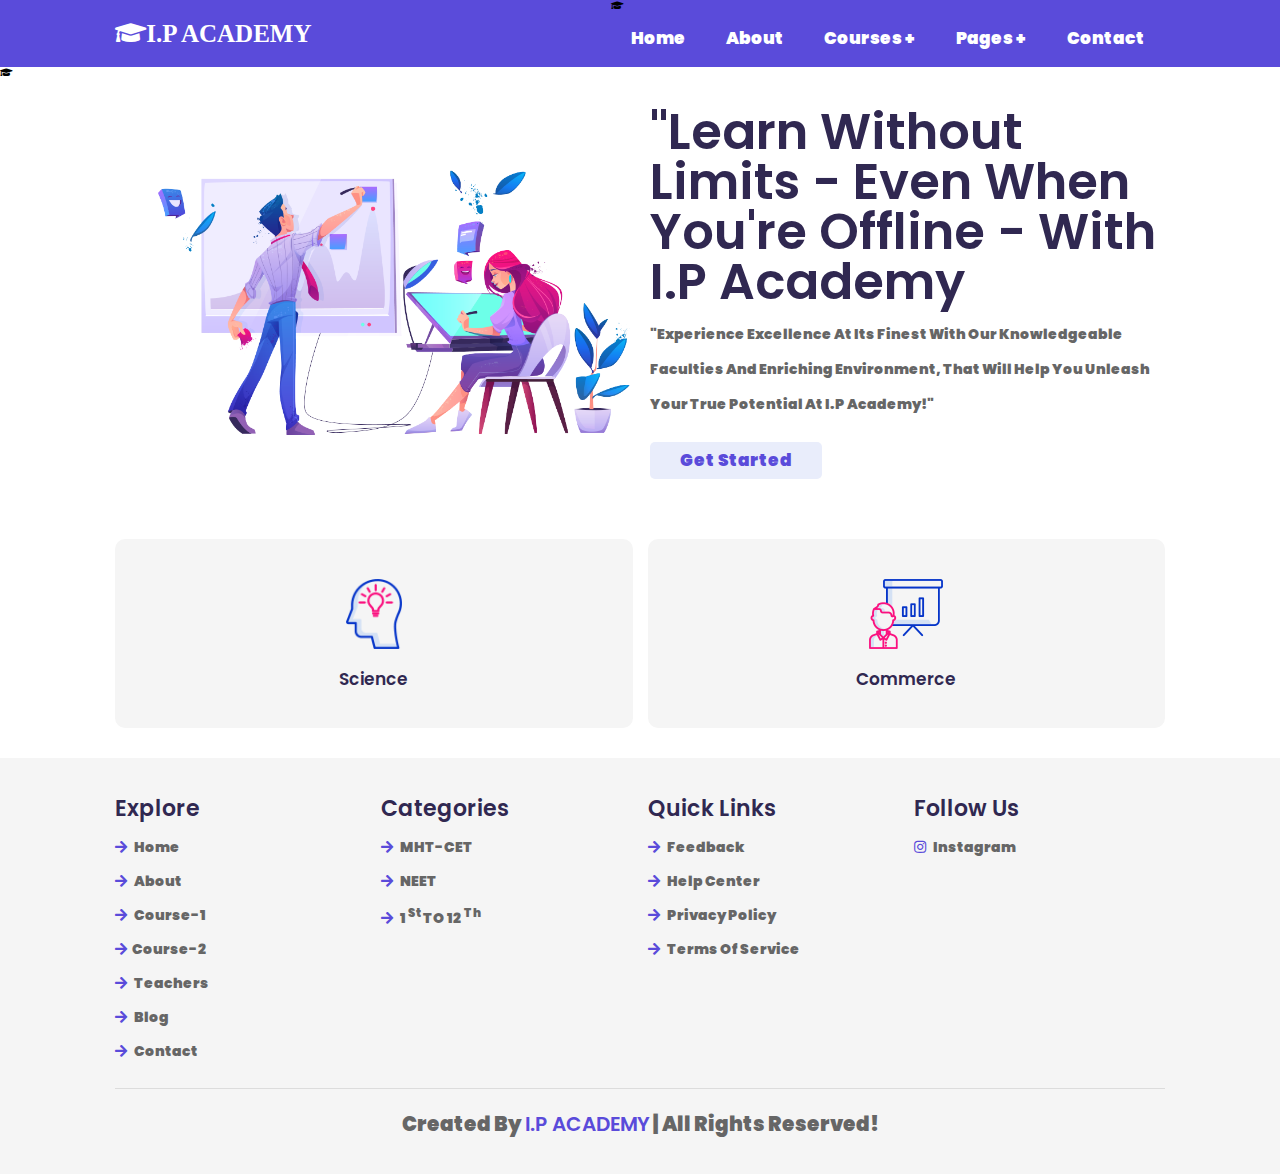
<file: index.html>
<!DOCTYPE html>
<html lang="en">
<head>
    <meta charset="UTF-8">
    <meta http-equiv="X-UA-Compatible" content="IE=edge">
    <meta name="viewport" content="width=device-width, initial-scale=1.0">
    <title>home</title>

    <!-- font awesome cdn link  -->
    <link rel="stylesheet" href="https://cdnjs.cloudflare.com/ajax/libs/font-awesome/5.15.4/css/all.min.css">

    <!-- custom css file link  -->
    <link rel="stylesheet" href="css/style.css">

</head>
<body>
    
<!-- header section starts  -->

<header class="header">

    <a href="index.html" class="logo"> <i class="fas fa-graduation-cap">I.P ACADEMY</a>

    <div id="menu-btn" class="fas fa-bars"></div>

    <nav class="navbar">
        <ul>
            <li><a href="index.html">home</a></li>
            <li><a href="about.html">about</a></li>
            <li><a href="#">courses +</a>
                <ul>
                    <li><a href="course-1.html">course 01</a></li>
                    <li><a href="course-2.html">course 02</a></li>
                </ul>
            </li>
            <li><a href="#">pages +</a>
                <ul>
                    <li><a href="teachers.html">teachers</a></li>
                    <li><a href="blog.html">blogs</a></li>
                </ul>
            </li>
            <li><a href="contact.html">contact</a></li>
        </ul>
    </nav>

</header>

<!-- header section ends -->

<!-- home section starts  -->

<section class="home">

    <div class="image">
        <img src="images/home-img.png" alt="">
    </div>

    <div class="content">
        <h3>"Learn without limits - even when you're offline - with I.P Academy</h3>
        <p>"Experience excellence at its finest with our knowledgeable faculties and enriching environment, that will help you unleash your true potential at I.P Academy!"</p>
        <a href="#" class="btn">get started</a>
    </div>

</section>

<!-- home section ends -->

<!-- categories section starts  -->

<section class="category">
    <a href="#" class="box">
        <img src="images/category-2.png" alt="">
        <h3>Science</h3>
    </a>

    <a href="#" class="box">
        <img src="images/category-3.png" alt="">
        <h3>commerce</h3>
    </a>
</section>

<!-- categories section ends -->












<!-- footer section starts  -->

<section class="footer">

    <div class="box-container">

        <div class="box">
            <h3>explore</h3>
            <a href="home.html"> <i class="fas fa-arrow-right"></i> home </a>
            <a href="about.html"> <i class="fas fa-arrow-right"></i> about </a>
            <a href="course-1.html"> <i class="fas fa-arrow-right"></i> course-1 </a>
            <a href="course-2.html"> <i class="fas fa-arrow-right"></i>course-2 </a>
            <a href="teachers.html"> <i class="fas fa-arrow-right"></i> teachers </a>
            <a href="blog.html"> <i class="fas fa-arrow-right"></i> blog </a>
            <a href="contact.html"> <i class="fas fa-arrow-right"></i> contact </a>
        </div>

        <div class="box">
            <h3>categories</h3>
            <a href="#"> <i class="fas fa-arrow-right"></i> MHT-CET </a>
            <a href="#"> <i class="fas fa-arrow-right"></i> NEET</a>
            <a href="#"> <i class="fas fa-arrow-right"></i> 1 <sup>st</sup>TO 12 <sup>th</sup></a>
        </div>

        <div class="box">
            <h3>quick links</h3>
            <a href="#"> <i class="fas fa-arrow-right"></i> feedback </a>
            <a href="#"> <i class="fas fa-arrow-right"></i> help center </a>
            <a href="#"> <i class="fas fa-arrow-right"></i> Privacy Policy </a>
            <a href="#"> <i class="fas fa-arrow-right"></i> Terms Of Service </a>
        </div>

        <div class="box">
            <h3>follow us</h3>
            <a href="#"> <i class="fab fa-instagram"></i> instagram </a>
        </div>

    </div>

    <div class="credit"> created by <span>I.P ACADEMY</span> | all rights reserved! </div>

</section>

<!-- footer section ends -->

<!-- custom js file link  -->
<script src="js/script.js"></script>

</body>
</html>
</file>
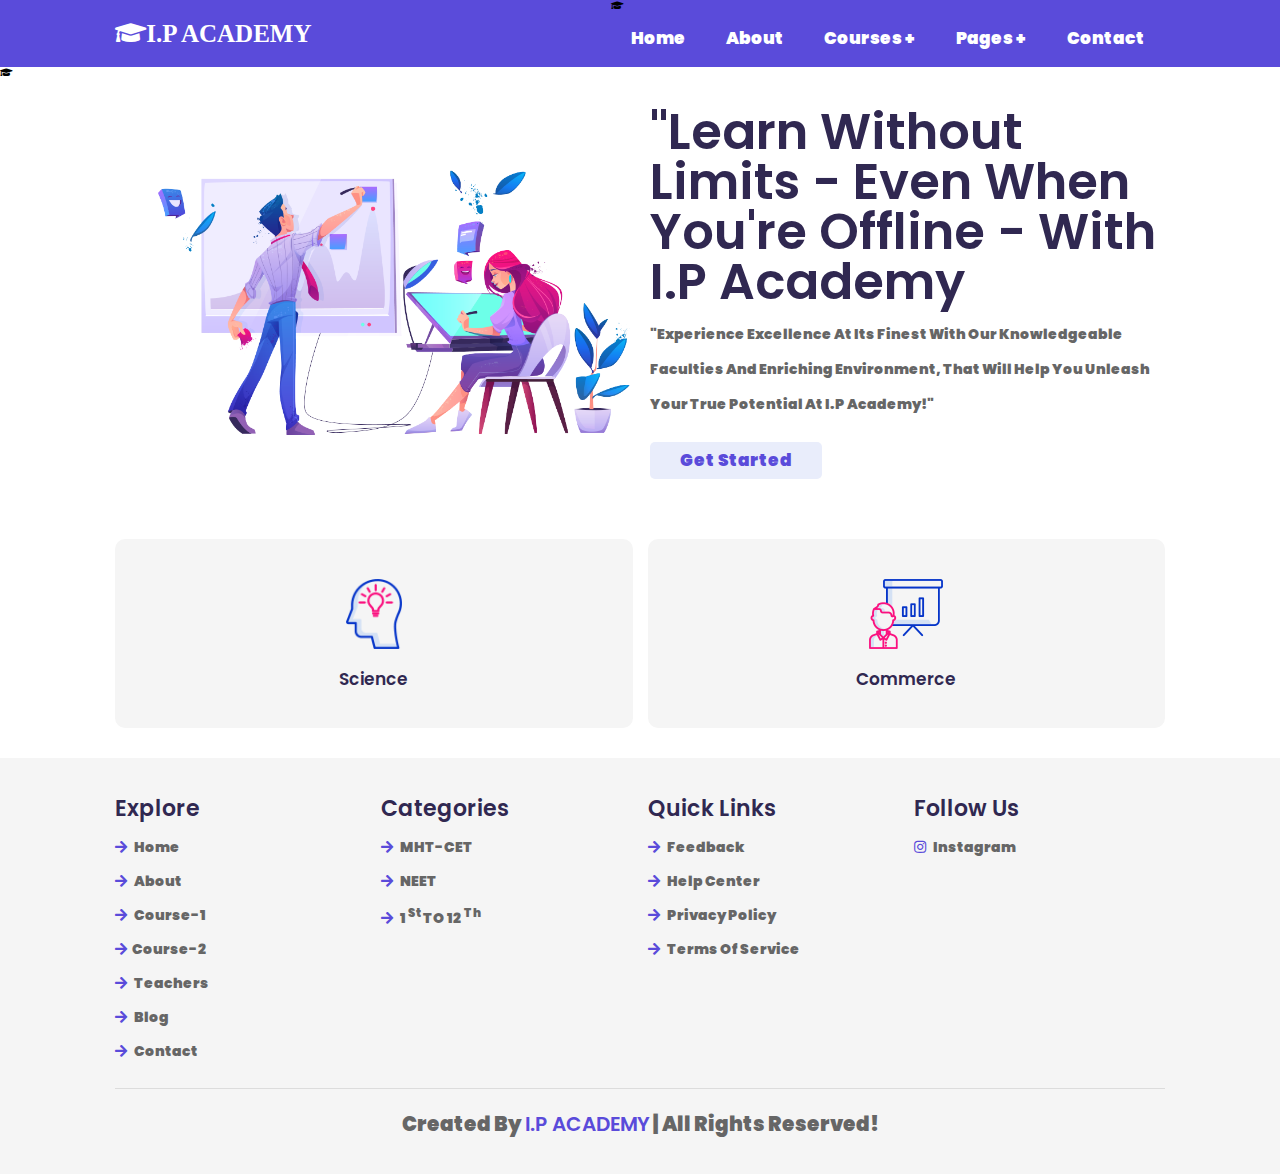
<file: I.P ACADEMY/index.html>
<!DOCTYPE html>
<html lang="en">
<head>
    <meta charset="UTF-8">
    <meta http-equiv="X-UA-Compatible" content="IE=edge">
    <meta name="viewport" content="width=device-width, initial-scale=1.0">
    <title>home</title>

    <!-- font awesome cdn link  -->
    <link rel="stylesheet" href="https://cdnjs.cloudflare.com/ajax/libs/font-awesome/5.15.4/css/all.min.css">

    <!-- custom css file link  -->
    <link rel="stylesheet" href="css/style.css">

</head>
<body>
    
<!-- header section starts  -->

<header class="header">

    <a href="home.html" class="logo"> <i class="fas fa-graduation-cap">I.P ACADEMY</a>

    <div id="menu-btn" class="fas fa-bars"></div>

    <nav class="navbar">
        <ul>
            <li><a href="home.html">home</a></li>
            <li><a href="about.html">about</a></li>
            <li><a href="#">courses +</a>
                <ul>
                    <li><a href="course-1.html">course 01</a></li>
                    <li><a href="course-2.html">course 02</a></li>
                </ul>
            </li>
            <li><a href="#">pages +</a>
                <ul>
                    <li><a href="teachers.html">teachers</a></li>
                    <li><a href="blog.html">blogs</a></li>
                </ul>
            </li>
            <li><a href="contact.html">contact</a></li>
        </ul>
    </nav>

</header>

<!-- header section ends -->

<!-- home section starts  -->

<section class="home">

    <div class="image">
        <img src="images/home-img.png" alt="">
    </div>

    <div class="content">
        <h3>"Learn without limits - even when you're offline - with I.P Academy</h3>
        <p>"Experience excellence at its finest with our knowledgeable faculties and enriching environment, that will help you unleash your true potential at I.P Academy!"</p>
        <a href="#" class="btn">get started</a>
    </div>

</section>

<!-- home section ends -->

<!-- categories section starts  -->

<section class="category">
    <a href="#" class="box">
        <img src="images/category-2.png" alt="">
        <h3>Science</h3>
    </a>

    <a href="#" class="box">
        <img src="images/category-3.png" alt="">
        <h3>commerce</h3>
    </a>
</section>

<!-- categories section ends -->












<!-- footer section starts  -->

<section class="footer">

    <div class="box-container">

        <div class="box">
            <h3>explore</h3>
            <a href="home.html"> <i class="fas fa-arrow-right"></i> home </a>
            <a href="about.html"> <i class="fas fa-arrow-right"></i> about </a>
            <a href="course-1.html"> <i class="fas fa-arrow-right"></i> course-1 </a>
            <a href="course-2.html"> <i class="fas fa-arrow-right"></i>course-2 </a>
            <a href="teachers.html"> <i class="fas fa-arrow-right"></i> teachers </a>
            <a href="blog.html"> <i class="fas fa-arrow-right"></i> blog </a>
            <a href="contact.html"> <i class="fas fa-arrow-right"></i> contact </a>
        </div>

        <div class="box">
            <h3>categories</h3>
            <a href="#"> <i class="fas fa-arrow-right"></i> MHT-CET </a>
            <a href="#"> <i class="fas fa-arrow-right"></i> NEET</a>
            <a href="#"> <i class="fas fa-arrow-right"></i> 1 <sup>st</sup>TO 12 <sup>th</sup></a>
        </div>

        <div class="box">
            <h3>quick links</h3>
            <a href="#"> <i class="fas fa-arrow-right"></i> feedback </a>
            <a href="#"> <i class="fas fa-arrow-right"></i> help center </a>
            <a href="#"> <i class="fas fa-arrow-right"></i> Privacy Policy </a>
            <a href="#"> <i class="fas fa-arrow-right"></i> Terms Of Service </a>
        </div>

        <div class="box">
            <h3>follow us</h3>
            <a href="#"> <i class="fab fa-instagram"></i> instagram </a>
        </div>

    </div>

    <div class="credit"> created by <span>I.P ACADEMY</span> | all rights reserved! </div>

</section>

<!-- footer section ends -->

<!-- custom js file link  -->
<script src="js/script.js"></script>

</body>
</html>
</file>
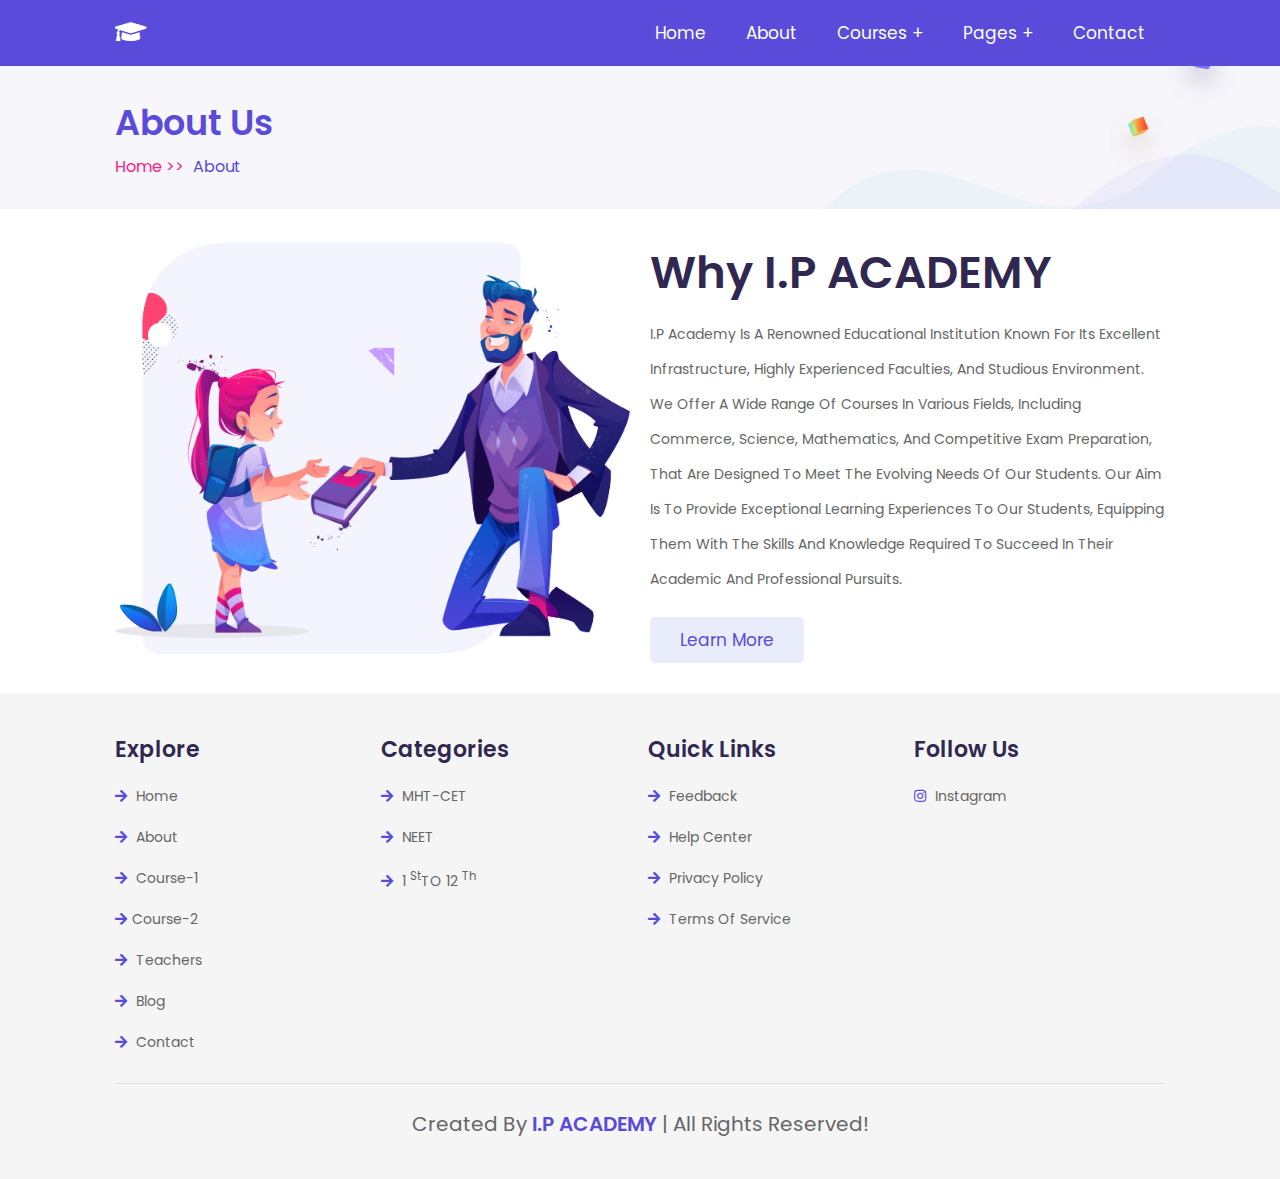
<file: about.html>
<!DOCTYPE html>
<html lang="en">
<head>
    <meta charset="UTF-8">
    <meta http-equiv="X-UA-Compatible" content="IE=edge">
    <meta name="viewport" content="width=device-width, initial-scale=1.0">
    <title>about</title>

    <!-- font awesome cdn link  -->
    <link rel="stylesheet" href="https://cdnjs.cloudflare.com/ajax/libs/font-awesome/5.15.4/css/all.min.css">

    <!-- custom css file link  -->
    <link rel="stylesheet" href="css/style.css">

</head>
<body>
    
<!-- header section starts  -->

<header class="header">

    <a href="index.html" class="logo"> <i class="fas fa-graduation-cap"></i>I.P ACADEMY</a>

    <div id="menu-btn" class="fas fa-bars"></div>

    <nav class="navbar">
        <ul>
            <li><a href="home.html">home</a></li>
            <li><a href="about.html">about</a></li>
            <li><a href="#">courses +</a>
                <ul>
                    <li><a href="course-1.html">course 01</a></li>
                    <li><a href="course-2.html">course 02</a></li>
                </ul>
            </li>
            <li><a href="#">pages +</a>
                <ul>
                    <li><a href="teachers.html">teachers</a></li>
                    <li><a href="blog.html">blogs</a></li>
                </ul>
            </li>
            <li><a href="contact.html">contact</a></li>
        </ul>
    </nav>

</header>

<!-- header section ends -->

<section class="heading">
    <h3>about us</h3>
    <p> <a href="index.html">home >></a> about </p>
</section>

<!-- about section starts  -->

<section class="about">

    <div class="image">
        <img src="images/about-img.png" alt="">
    </div>

    <div class="content">
        <h3>Why I.P ACADEMY</h3>
        <p>I.P Academy is a renowned educational institution known for its excellent infrastructure, highly experienced faculties, and studious environment. We offer a wide range of courses in various fields, including commerce, science, mathematics, and competitive exam preparation, that are designed to meet the evolving needs of our students. Our aim is to provide exceptional learning experiences to our students, equipping them with the skills and knowledge required to succeed in their academic and professional pursuits.</p>
        <a href="course-1.html" class="btn">learn more</a>
    </div>

</section>

<!-- about section ends -->






















<!-- footer section starts  -->

<section class="footer">

    <div class="box-container">

        <div class="box">
            <h3>explore</h3>
            <a href="home.html"> <i class="fas fa-arrow-right"></i> home </a>
            <a href="about.html"> <i class="fas fa-arrow-right"></i> about </a>
            <a href="course-1.html"> <i class="fas fa-arrow-right"></i> course-1 </a>
            <a href="course-2.html"> <i class="fas fa-arrow-right"></i>course-2 </a>
            <a href="teachers.html"> <i class="fas fa-arrow-right"></i> teachers </a>
            <a href="blog.html"> <i class="fas fa-arrow-right"></i> blog </a>
            <a href="contact.html"> <i class="fas fa-arrow-right"></i> contact </a>
        </div>

        <div class="box">
            <h3>categories</h3>
            <a href="#"> <i class="fas fa-arrow-right"></i> MHT-CET </a>
            <a href="#"> <i class="fas fa-arrow-right"></i> NEET</a>
            <a href="#"> <i class="fas fa-arrow-right"></i> 1 <sup>st</sup>TO 12 <sup>th</sup></a>
        </div>

        <div class="box">
            <h3>quick links</h3>
            <a href="#"> <i class="fas fa-arrow-right"></i> feedback </a>
            <a href="#"> <i class="fas fa-arrow-right"></i> help center </a>
            <a href="#"> <i class="fas fa-arrow-right"></i> Privacy Policy </a>
            <a href="#"> <i class="fas fa-arrow-right"></i> Terms Of Service </a>
        </div>

        <div class="box">
            <h3>follow us</h3>
            <a href="#"> <i class="fab fa-instagram"></i> instagram </a>
        </div>

    </div>

    <div class="credit"> created by <span>I.P ACADEMY</span> | all rights reserved! </div>

</section>

<!-- footer section ends -->

<!-- custom js file link  -->
<script src="js/script.js"></script>

</body>
</html>
</file>
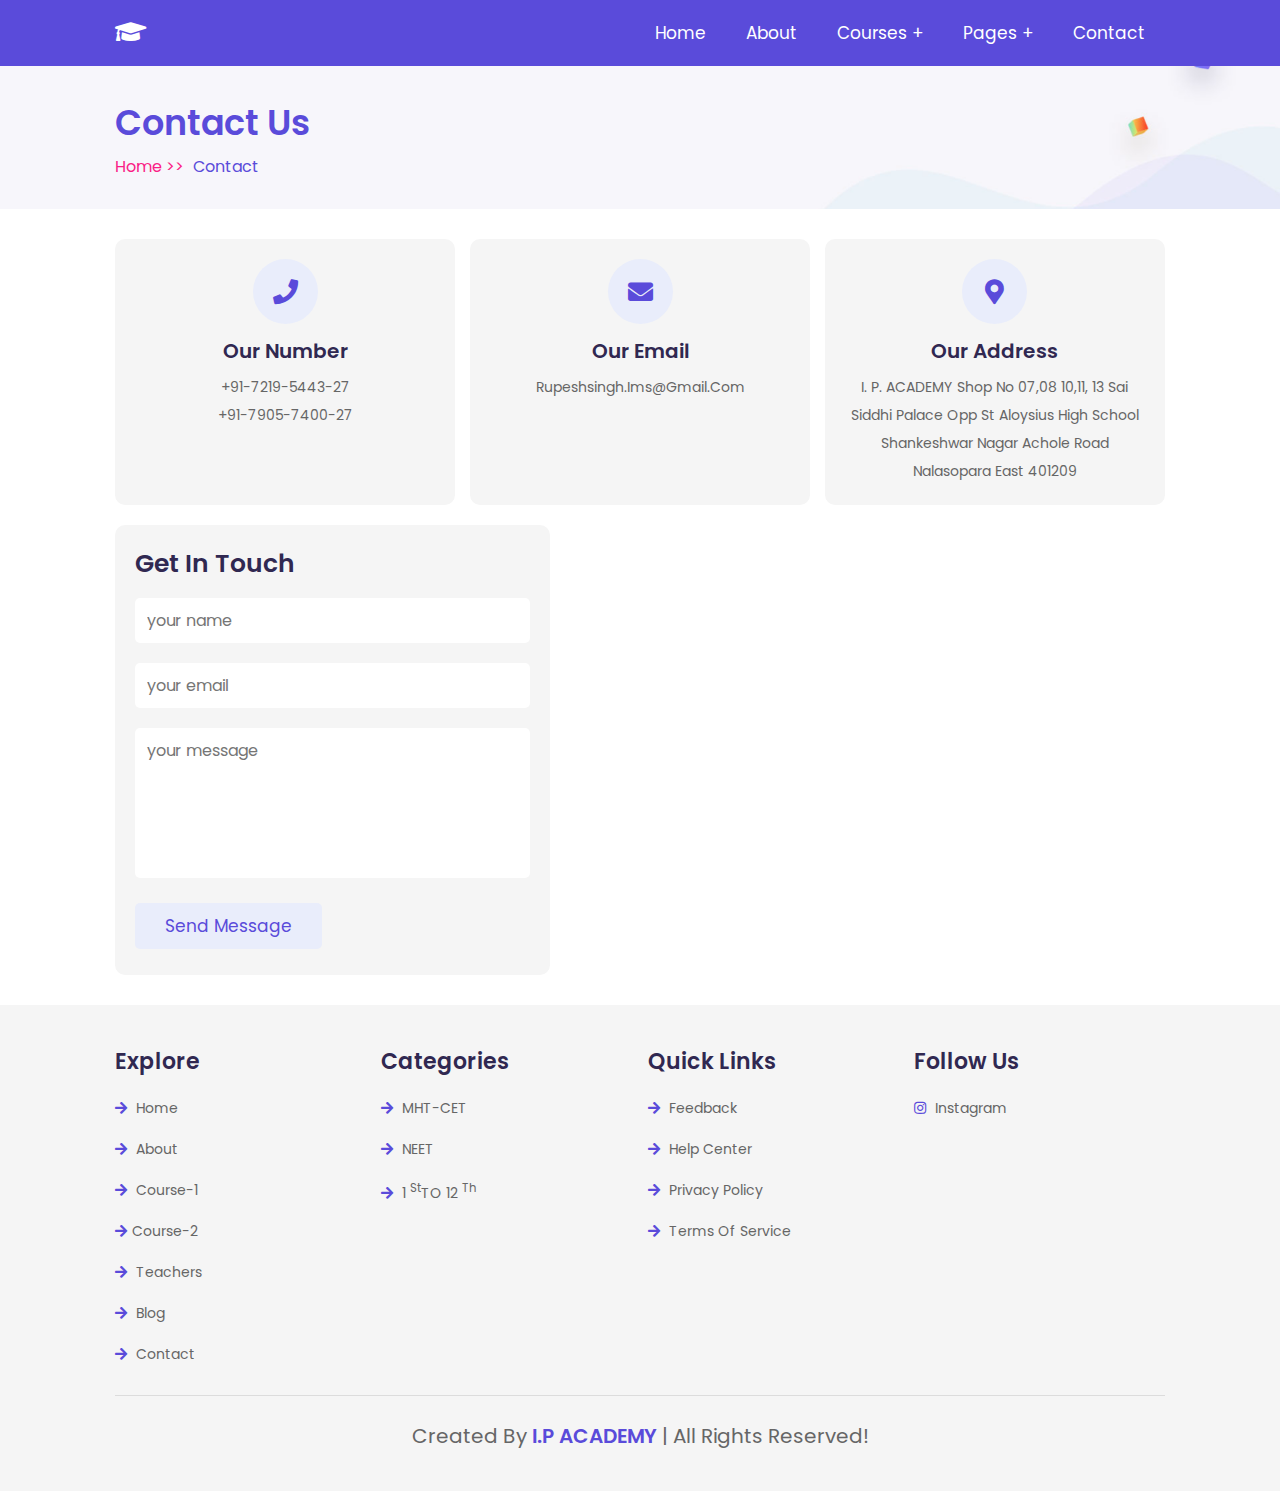
<file: contact.html>
<!DOCTYPE html>
<html lang="en">
<head>
    <meta charset="UTF-8">
    <meta http-equiv="X-UA-Compatible" content="IE=edge">
    <meta name="viewport" content="width=device-width, initial-scale=1.0">
    <title>contact</title>

    <!-- font awesome cdn link  -->
    <link rel="stylesheet" href="https://cdnjs.cloudflare.com/ajax/libs/font-awesome/5.15.4/css/all.min.css">

    <!-- custom css file link  -->
    <link rel="stylesheet" href="css/style.css">

</head>
<body>
    
<!-- header section starts  -->

<header class="header">

    <a href="index.html" class="logo"> <i class="fas fa-graduation-cap"></i>I.P ACADEMY</a>

    <div id="menu-btn" class="fas fa-bars"></div>

    <nav class="navbar">
        <ul>
            <li><a href="index.html">home</a></li>
            <li><a href="about.html">about</a></li>
            <li><a href="#">courses +</a>
                <ul>
                    <li><a href="course-1.html">course 01</a></li>
                    <li><a href="course-2.html">course 02</a></li>
                </ul>
            </li>
            <li><a href="#">pages +</a>
                <ul>
                    <li><a href="teachers.html">teachers</a></li>
                    <li><a href="blog.html">blogs</a></li>
                </ul>
            </li>
            <li><a href="contact.html">contact</a></li>
        </ul>
    </nav>

</header>

<!-- header section ends -->

<section class="heading">
    <h3>contact us</h3>
    <p> <a href="index.html">home >></a> contact </p>
</section>

<section class="contact">

    <div class="icons-container">

        <div class="icons">
            <i class="fas fa-phone"></i>
            <h3>our number</h3>
            <p>+91-7219-5443-27</p>
            <p>+91-7905-7400-27</p>
        </div>

        <div class="icons">
            <i class="fas fa-envelope"></i>
            <h3>our email</h3>
            <p>rupeshsingh.ims@gmail.com</p>
        </div>

        <div class="icons">
            <i class="fas fa-map-marker-alt"></i>
            <h3>our address</h3>
            <p>I. P. ACADEMY
                Shop no 07,08 10,11, 13 Sai Siddhi Palace opp St Aloysius high school shankeshwar nagar achole Road nalasopara East 401209</p>
        </div>

    </div>

    <div class="row">

        <form action="contact.php" method="post">
            <h3>get in touch</h3>
            <input type="text" name="name" placeholder="your name" class="box">
            <input type="email" name="email" placeholder="your email" class="box">
            <textarea name="" name="message" placeholder="your message" id="" cols="30" rows="10"></textarea>
            <input type="submit" value="send message" class="btn">
        </form>

        <iframe src="https://www.google.com/maps/embed?pb=!1m17!1m12!1m3!1d3762.952347573208!2d72.8271149149064!3d19.414464786894644!2m3!1f0!2f0!3f0!3m2!1i1024!2i768!4f13.1!3m2!1m1!2zMTnCsDI0JzUyLjEiTiA3MsKwNDknNDUuNSJF!5e0!3m2!1sen!2sin!4v1679043956741!5m2!1sen!2sin" width="600" height="450" style="border:0;" allowfullscreen="" loading="lazy" referrerpolicy="no-referrer-when-downgrade"></iframe>

    </div>

</section>













<!-- footer section starts  -->

<section class="footer">

    <div class="box-container">

        <div class="box">
            <h3>explore</h3>
            <a href="home.html"> <i class="fas fa-arrow-right"></i> home </a>
            <a href="about.html"> <i class="fas fa-arrow-right"></i> about </a>
            <a href="course-1.html"> <i class="fas fa-arrow-right"></i> course-1 </a>
            <a href="course-2.html"> <i class="fas fa-arrow-right"></i>course-2 </a>
            <a href="teachers.html"> <i class="fas fa-arrow-right"></i> teachers </a>
            <a href="blog.html"> <i class="fas fa-arrow-right"></i> blog </a>
            <a href="contact.html"> <i class="fas fa-arrow-right"></i> contact </a>
        </div>

        <div class="box">
            <h3>categories</h3>
            <a href="#"> <i class="fas fa-arrow-right"></i> MHT-CET </a>
            <a href="#"> <i class="fas fa-arrow-right"></i> NEET</a>
            <a href="#"> <i class="fas fa-arrow-right"></i> 1 <sup>st</sup>TO 12 <sup>th</sup></a>
        </div>

        <div class="box">
            <h3>quick links</h3>
            <a href="#"> <i class="fas fa-arrow-right"></i> feedback </a>
            <a href="#"> <i class="fas fa-arrow-right"></i> help center </a>
            <a href="#"> <i class="fas fa-arrow-right"></i> Privacy Policy </a>
            <a href="#"> <i class="fas fa-arrow-right"></i> Terms Of Service </a>
        </div>

        <div class="box">
            <h3>follow us</h3>
            <a href="#"> <i class="fab fa-instagram"></i> instagram </a>
        </div>

    </div>

    <div class="credit"> created by <span>I.P ACADEMY</span> | all rights reserved! </div>

</section>

<!-- footer section ends -->

<!-- custom js file link  -->
<script src="js/script.js"></script>

</body>
</html>
</file>
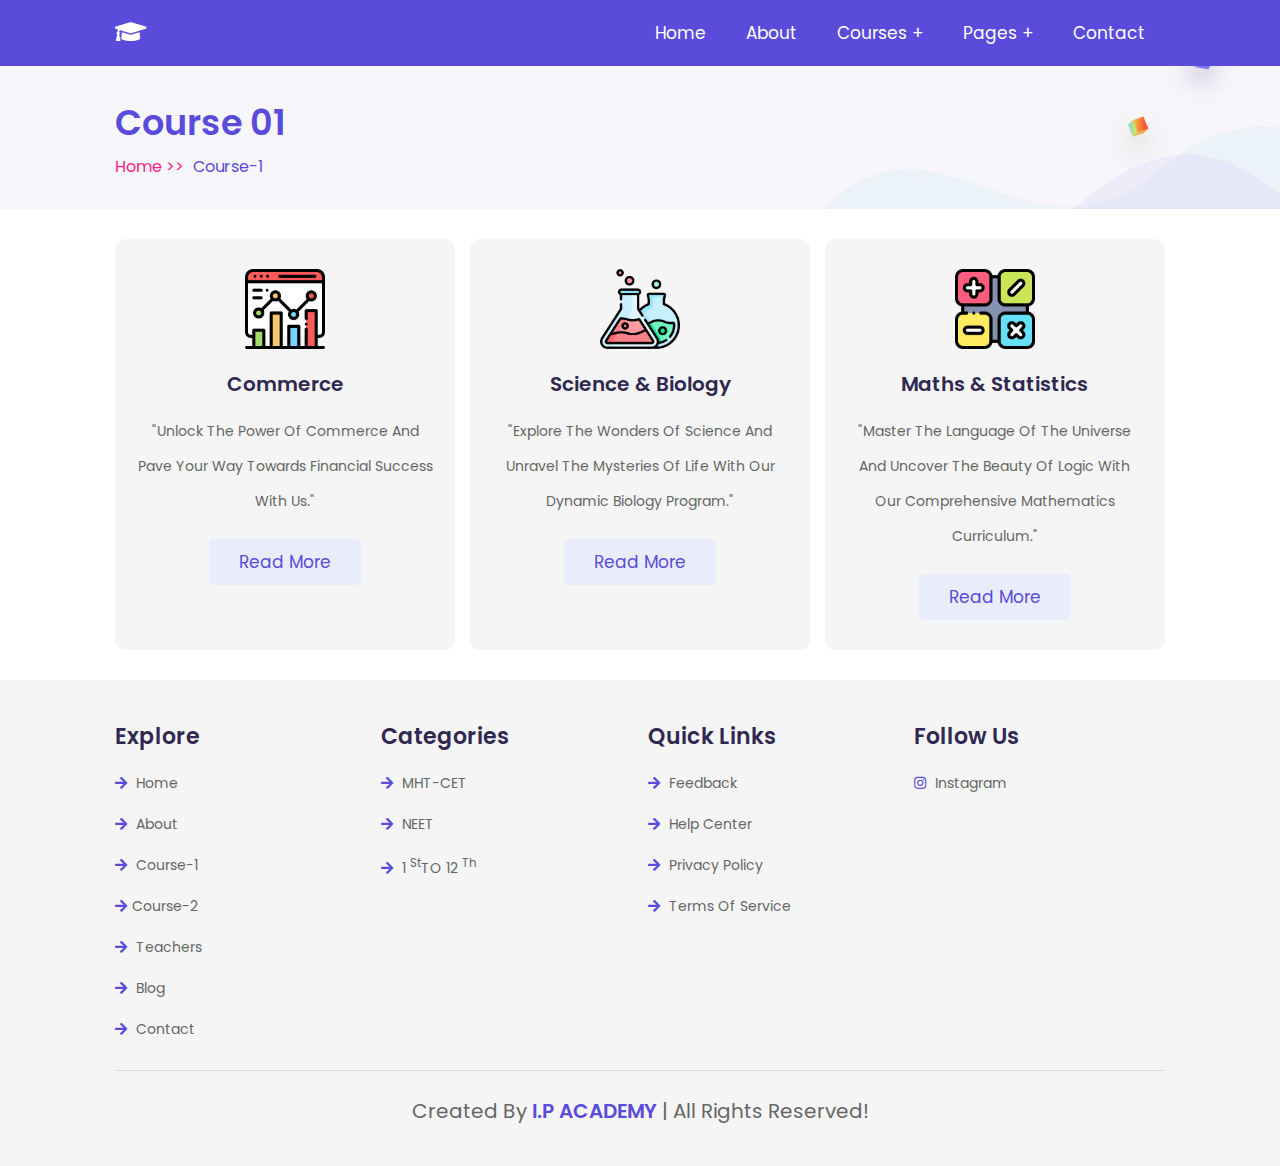
<file: course-1.html>
<!DOCTYPE html>
<html lang="en">
<head>
    <meta charset="UTF-8">
    <meta http-equiv="X-UA-Compatible" content="IE=edge">
    <meta name="viewport" content="width=device-width, initial-scale=1.0">
    <title>course-1</title>

    <!-- font awesome cdn link  -->
    <link rel="stylesheet" href="https://cdnjs.cloudflare.com/ajax/libs/font-awesome/5.15.4/css/all.min.css">

    <!-- custom css file link  -->
    <link rel="stylesheet" href="css/style.css">

</head>
<body>
    
<!-- header section starts  -->

<header class="header">

    <a href="index.html" class="logo"> <i class="fas fa-graduation-cap"></i>I.P ACADEMY</a>

    <div id="menu-btn" class="fas fa-bars"></div>

    <nav class="navbar">
        <ul>
            <li><a href="index.html">home</a></li>
            <li><a href="about.html">about</a></li>
            <li><a href="#">courses +</a>
                <ul>
                    <li><a href="course-1.html">course 01</a></li>
                    <li><a href="course-2.html">course 02</a></li>
                </ul>
            </li>
            <li><a href="#">pages +</a>
                <ul>
                    <li><a href="teachers.html">teachers</a></li>
                    <li><a href="blog.html">blogs</a></li>
                </ul>
            </li>
            <li><a href="contact.html">contact</a></li>
        </ul>
    </nav>

</header>

<!-- header section ends -->

<section class="heading">
    <h3>course 01</h3>
    <p> <a href="index.html">home >></a> course-1 </p>
</section>

<!-- course-1 section starts  -->

<section class="course-1">
    <div class="box">
        <img src="images/course-2.png" alt="">
        <h3>commerce
        </h3>
        <p>"Unlock the power of commerce and pave your way towards financial success with us."</p>
        <a href="#" class="btn">read more</a>
    </div>

    <div class="box">
        <img src="images/course-3.png" alt="">
        <h3>science & biology</h3>
        <p>"Explore the wonders of science and unravel the mysteries of life with our dynamic biology program."</p>
        <a href="#" class="btn">read more</a>
    </div>

    <div class="box">
        <img src="images/course-6.png" alt="">
        <h3>maths & statistics</h3>
        <p>"Master the language of the universe and uncover the beauty of logic with our comprehensive mathematics curriculum."</p>
        <a href="#" class="btn">read more</a>
    </div>
</section>

<!-- course-1 section ends -->














<!-- footer section starts  -->

<section class="footer">

    <div class="box-container">

        <div class="box">
            <h3>explore</h3>
            <a href="home.html"> <i class="fas fa-arrow-right"></i> home </a>
            <a href="about.html"> <i class="fas fa-arrow-right"></i> about </a>
            <a href="course-1.html"> <i class="fas fa-arrow-right"></i> course-1 </a>
            <a href="course-2.html"> <i class="fas fa-arrow-right"></i>course-2 </a>
            <a href="teachers.html"> <i class="fas fa-arrow-right"></i> teachers </a>
            <a href="blog.html"> <i class="fas fa-arrow-right"></i> blog </a>
            <a href="contact.html"> <i class="fas fa-arrow-right"></i> contact </a>
        </div>

        <div class="box">
            <h3>categories</h3>
            <a href="#"> <i class="fas fa-arrow-right"></i> MHT-CET </a>
            <a href="#"> <i class="fas fa-arrow-right"></i> NEET</a>
            <a href="#"> <i class="fas fa-arrow-right"></i> 1 <sup>st</sup>TO 12 <sup>th</sup></a>
        </div>

        <div class="box">
            <h3>quick links</h3>
            <a href="#"> <i class="fas fa-arrow-right"></i> feedback </a>
            <a href="#"> <i class="fas fa-arrow-right"></i> help center </a>
            <a href="#"> <i class="fas fa-arrow-right"></i> Privacy Policy </a>
            <a href="#"> <i class="fas fa-arrow-right"></i> Terms Of Service </a>
        </div>

        <div class="box">
            <h3>follow us</h3>
            <a href="#"> <i class="fab fa-instagram"></i> instagram </a>
        </div>

    </div>

    <div class="credit"> created by <span>I.P ACADEMY</span> | all rights reserved! </div>

</section>

<!-- footer section ends -->

<!-- custom js file link  -->
<script src="js/script.js"></script>

</body>
</html>
</file>
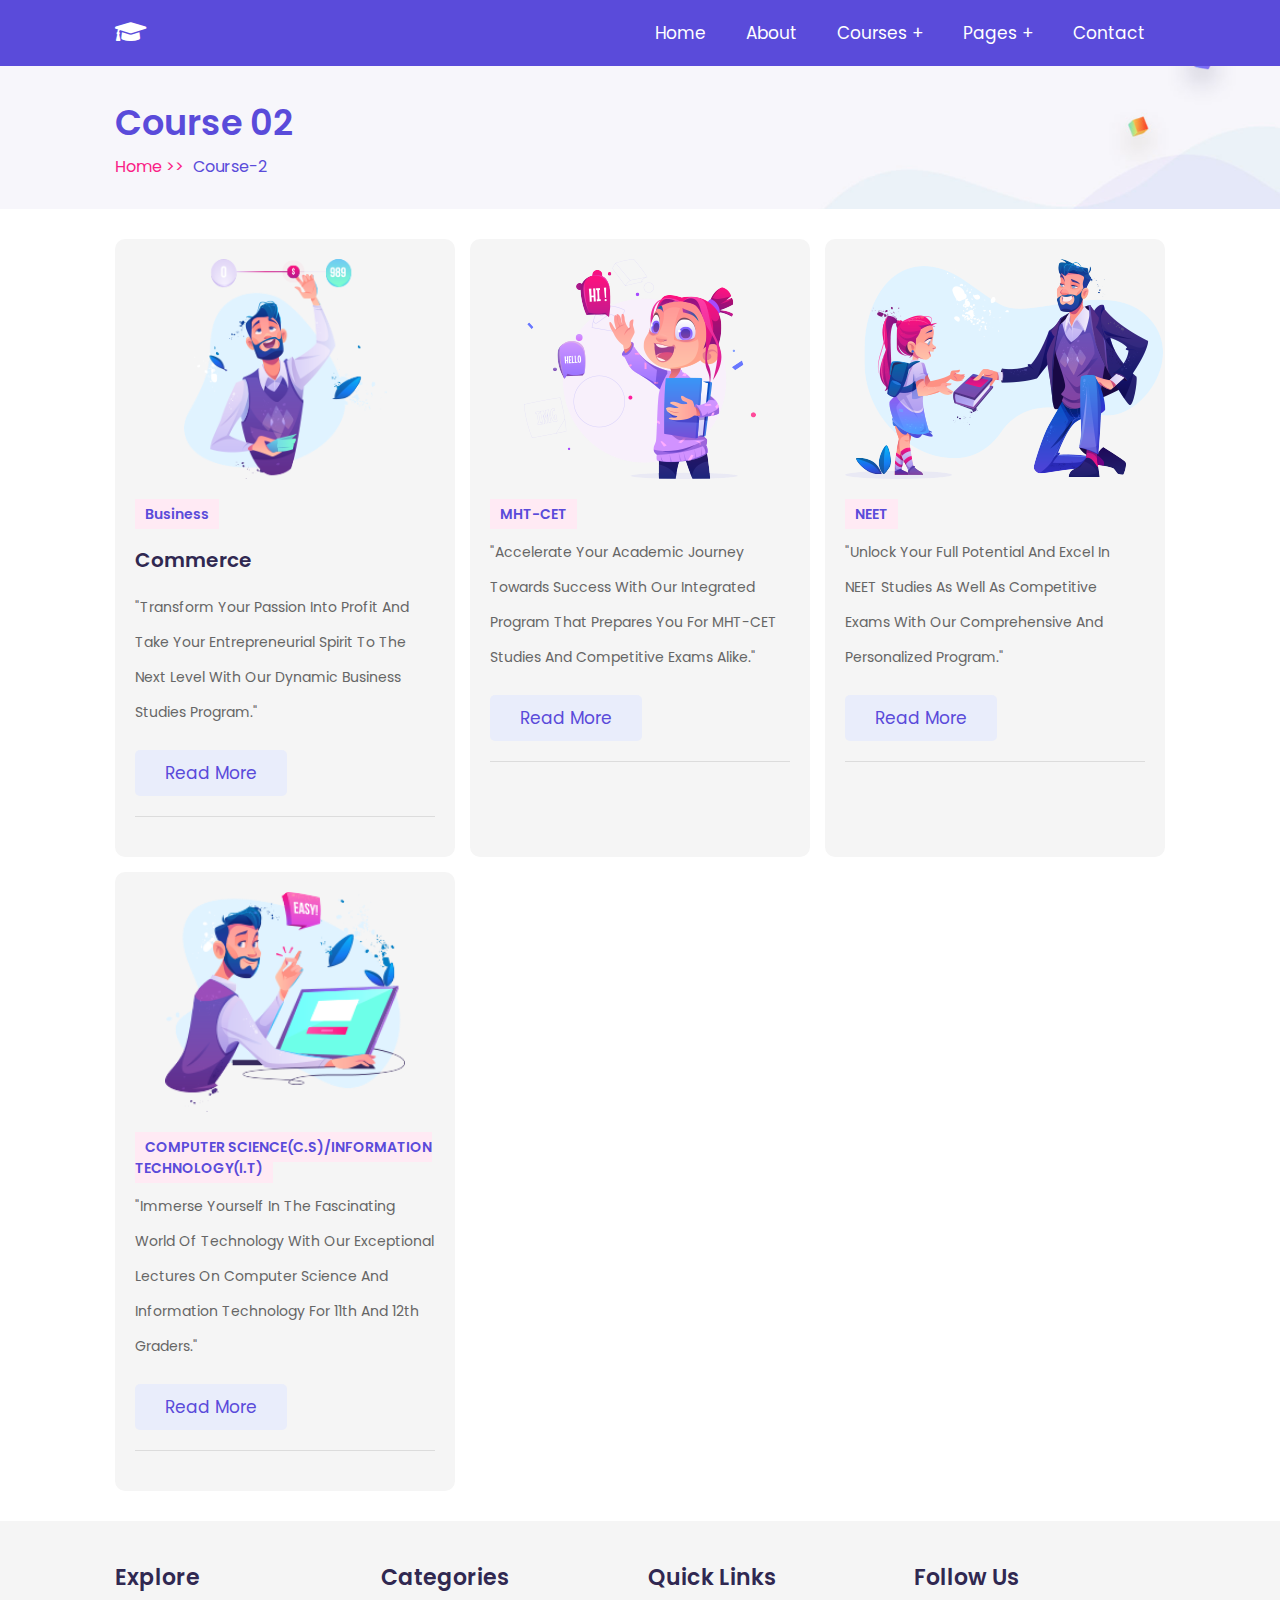
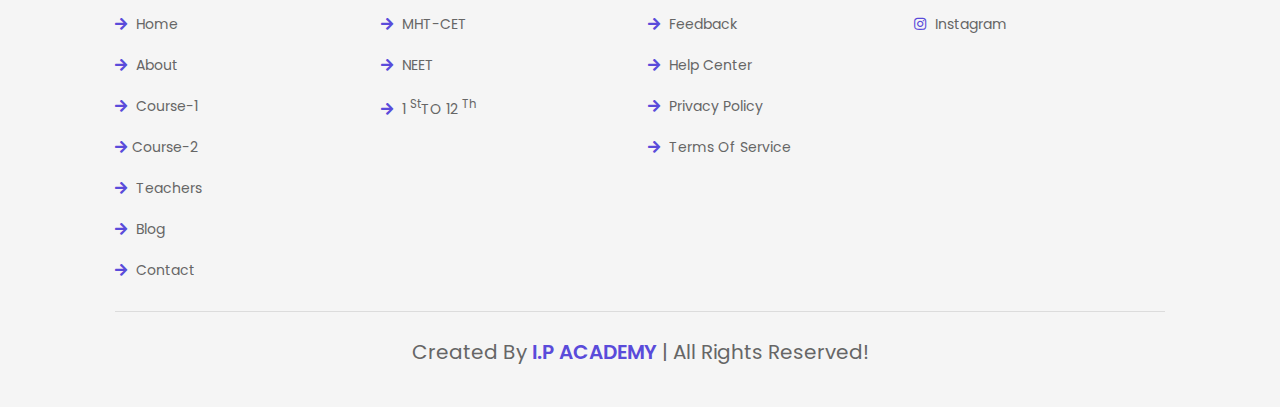
<file: course-2.html>
<!DOCTYPE html>
<html lang="en">
<head>
    <meta charset="UTF-8">
    <meta http-equiv="X-UA-Compatible" content="IE=edge">
    <meta name="viewport" content="width=device-width, initial-scale=1.0">
    <title>course-2</title>

    <!-- font awesome cdn link  -->
    <link rel="stylesheet" href="https://cdnjs.cloudflare.com/ajax/libs/font-awesome/5.15.4/css/all.min.css">

    <!-- custom css file link  -->
    <link rel="stylesheet" href="css/style.css">

</head>
<body>
    
<!-- header section starts  -->

<header class="header">

    <a href="index.html" class="logo"> <i class="fas fa-graduation-cap"></i>I.P ACADEMY</a>

    <div id="menu-btn" class="fas fa-bars"></div>

    <nav class="navbar">
        <ul>
            <li><a href="index.html">home</a></li>
            <li><a href="about.html">about</a></li>
            <li><a href="">courses +</a>
                <ul>
                    <li><a href="course-1.html">course 01</a></li>
                    <li><a href="course-2.html">course 02</a></li>
                </ul>
            </li>
            <li><a href="#">pages +</a>
                <ul>
                    <li><a href="teachers.html">teachers</a></li>
                    <li><a href="blog.html">blogs</a></li>
                </ul>
            </li>
            <li><a href="contact.html">contact</a></li>
        </ul>
    </nav>

</header>

<!-- header section ends -->

<section class="heading">
    <h3>course 02</h3>
    <p> <a href="index.html">home >></a> course-2 </p>
</section>

<!-- course-2 section starts  -->

<section class="course-2">
    <div class="box">
        <div class="image">
            <img src="images/main-course-1.png" alt="">
        </div>
        <div class="content">
            <span>business</span>
            <h3>commerce</h3>
            <p>"Transform your passion into profit and take your entrepreneurial spirit to the next level with our dynamic business studies program."</p>
            <a href="#" class="btn">read more</a>
            <div class="icons">
            </div>
        </div>
    </div>

    <div class="box">
        <div class="image">
            <img src="images/main-course-2.png" alt="">
        </div>
        <div class="content">
            <span>MHT-CET</span>
            <p>"Accelerate your academic journey towards success with our integrated program that prepares you for MHT-CET studies and competitive exams alike."</p>
            <a href="#" class="btn">read more</a>
            <div class="icons">
            </div>
        </div>
    </div>
    <div class="box">
        <div class="image">
            <img src="images/main-course-4.png" alt="">
        </div>
        <div class="content">
            <span>NEET</span>
            <p>"Unlock your full potential and excel in NEET studies as well as competitive exams with our comprehensive and personalized program."</p>
            <a href="#" class="btn">read more</a>
            <div class="icons">
            </div>
        </div>
    </div>
    <div class="box">
        <div class="image">
            <img src="images/main-course-3.png" alt="">
        </div>
        <div class="content">
            <span>COMPUTER SCIENCE(C.S)/INFORMATION TECHNOLOGY(I.T)</span>
            <p>"Immerse yourself in the fascinating world of technology with our exceptional lectures on computer science and information technology for 11th and 12th graders."</p>
            <a href="#" class="btn">read more</a>
            <div class="icons">
            </div>
        </div>
    </div>

</section>

<!-- course-2 section ends -->














<!-- footer section starts  -->

<section class="footer">

    <div class="box-container">

        <div class="box">
            <h3>explore</h3>
            <a href="home.html"> <i class="fas fa-arrow-right"></i> home </a>
            <a href="about.html"> <i class="fas fa-arrow-right"></i> about </a>
            <a href="course-1.html"> <i class="fas fa-arrow-right"></i> course-1 </a>
            <a href="course-2.html"> <i class="fas fa-arrow-right"></i>course-2 </a>
            <a href="teachers.html"> <i class="fas fa-arrow-right"></i> teachers </a>
            <a href="blog.html"> <i class="fas fa-arrow-right"></i> blog </a>
            <a href="contact.html"> <i class="fas fa-arrow-right"></i> contact </a>
        </div>

        <div class="box">
            <h3>categories</h3>
            <a href="#"> <i class="fas fa-arrow-right"></i> MHT-CET </a>
            <a href="#"> <i class="fas fa-arrow-right"></i> NEET</a>
            <a href="#"> <i class="fas fa-arrow-right"></i> 1 <sup>st</sup>TO 12 <sup>th</sup></a>
        </div>

        <div class="box">
            <h3>quick links</h3>
            <a href="#"> <i class="fas fa-arrow-right"></i> feedback </a>
            <a href="#"> <i class="fas fa-arrow-right"></i> help center </a>
            <a href="#"> <i class="fas fa-arrow-right"></i> Privacy Policy </a>
            <a href="#"> <i class="fas fa-arrow-right"></i> Terms Of Service </a>
        </div>

        <div class="box">
            <h3>follow us</h3>
            <a href="#"> <i class="fab fa-instagram"></i> instagram </a>
        </div>

    </div>

    <div class="credit"> created by <span>I.P ACADEMY</span> | all rights reserved! </div>

</section>

<!-- footer section ends -->

<!-- custom js file link  -->
<script src="js/script.js"></script>

</body>
</html>
</file>
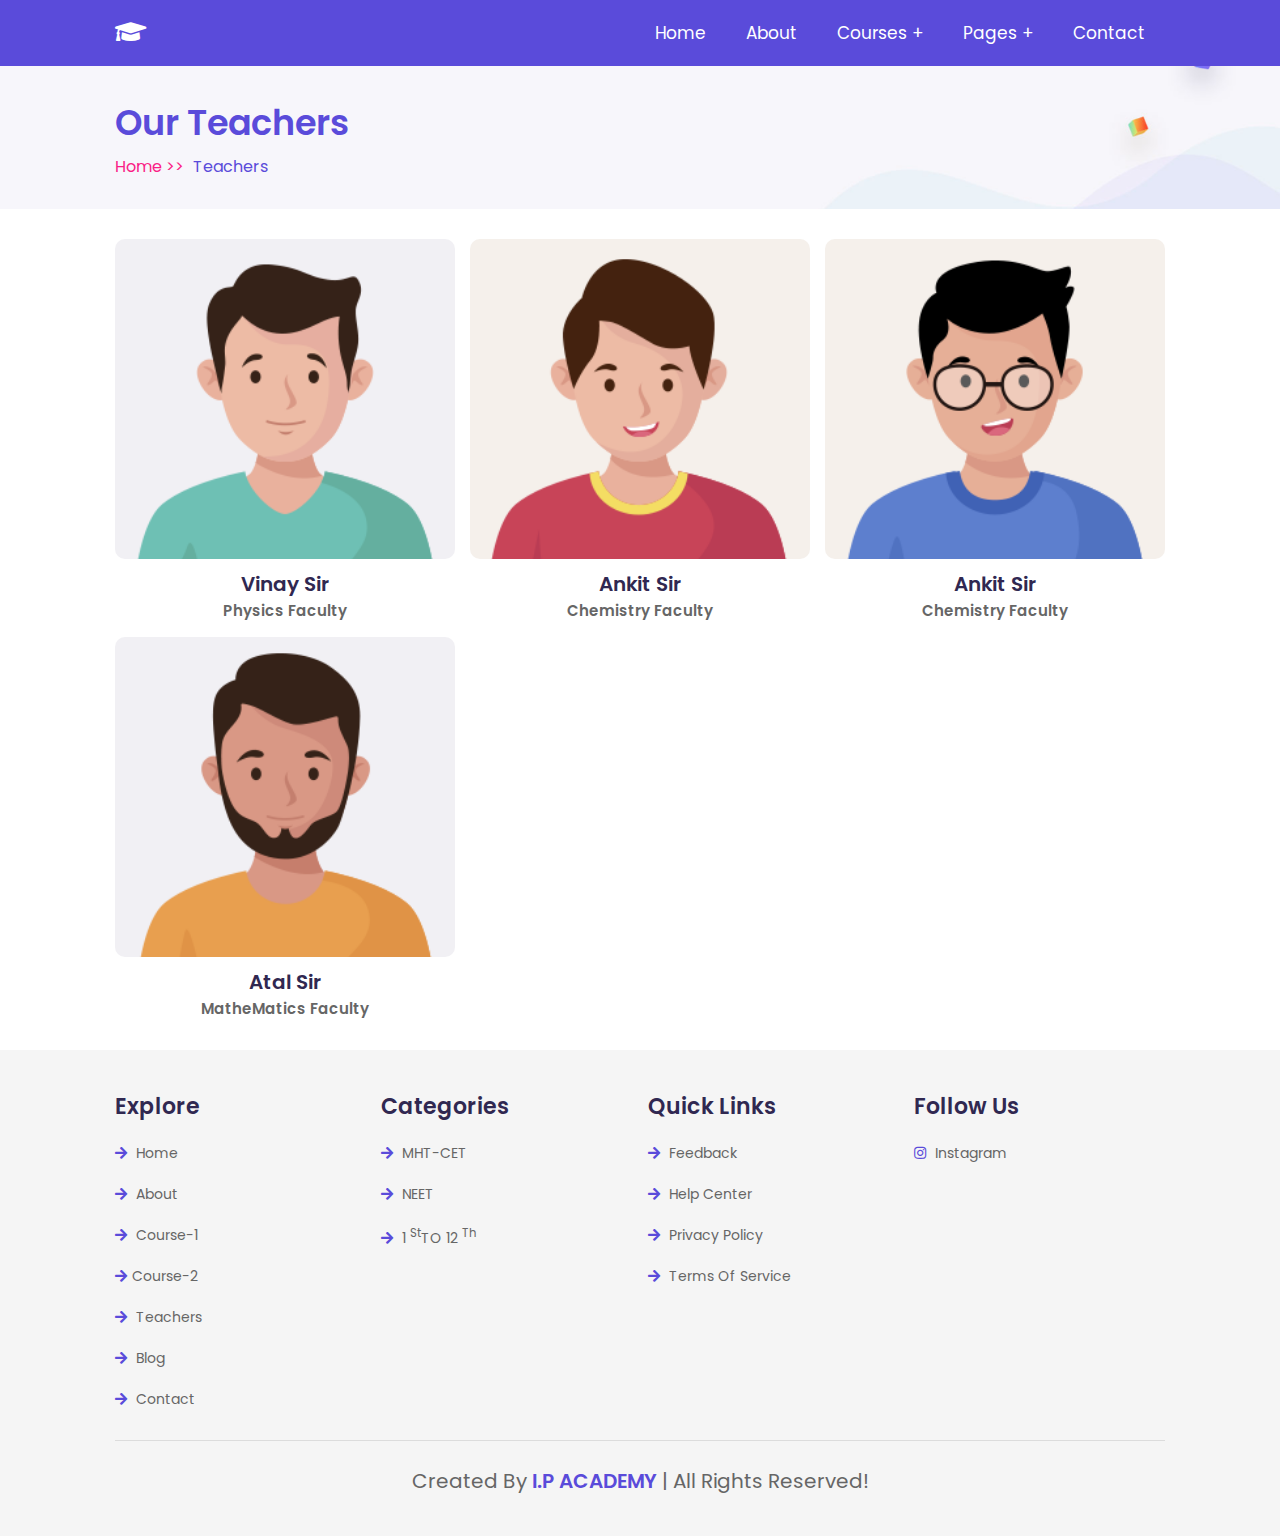
<file: teachers.html>
<!DOCTYPE html>
<html lang="en">
<head>
    <meta charset="UTF-8">
    <meta http-equiv="X-UA-Compatible" content="IE=edge">
    <meta name="viewport" content="width=device-width, initial-scale=1.0">
    <title>teachers</title>

    <!-- font awesome cdn link  -->
    <link rel="stylesheet" href="https://cdnjs.cloudflare.com/ajax/libs/font-awesome/5.15.4/css/all.min.css">

    <!-- custom css file link  -->
    <link rel="stylesheet" href="css/style.css">

</head>
<body>
    
<!-- header section starts  -->

<header class="header">

    <a href="index.html" class="logo"> <i class="fas fa-graduation-cap"></i>I.P ACADEMY</a>

    <div id="menu-btn" class="fas fa-bars"></div>

    <nav class="navbar">
        <ul>
            <li><a href="index.html">home</a></li>
            <li><a href="about.html">about</a></li>
            <li><a href="#">courses +</a>
                <ul>
                    <li><a href="course-1.html">course 01</a></li>
                    <li><a href="course-2.html">course 02</a></li>
                </ul>
            </li>
            <li><a href="#">pages +</a>
                <ul>
                    <li><a href="teachers.html">teachers</a></li>
                    <li><a href="blog.html">blogs</a></li>
                </ul>
            </li>
            <li><a href="contact.html">contact</a></li>
        </ul>
    </nav>

</header>

<!-- header section ends -->

<section class="heading">
    <h3>our teachers</h3>
    <p> <a href="home.html">home >></a> teachers </p>
</section>

<!-- teachers section starts  -->

<section class="teachers">

    <div class="box">
        <div class="image">
            <img src="images/teacher-1.png" alt="">
            <div class="share">
              
            </div>
        </div>
        <div class="content">
            <h3>Vinay Sir</h3>
            <span>Physics Faculty
            </span>
        </div>
    </div>
    <div class="box">
        <div class="image">
            <img src="images/teacher-3.png" alt="">
            <div class="share">
    
            </div>
        </div>
        <div class="content">
            <h3>Ankit Sir</h3>
            <span>Chemistry Faculty</span>
        </div>
    </div>

    <div class="box">
        <div class="image">
            <img src="images/teacher-5.png" alt="">
            <div class="share">
             
            </div>
        </div>
        <div class="content">
            <h3>Ankit Sir</h3>
            <span>Chemistry Faculty</span>
        </div>
    </div>
    <div class="box">
        <div class="image">
            <img src="images/teacher-7.png" alt="">
            <div class="share">
            </div>
        </div>
        <div class="content">
            <h3>Atal Sir</h3>
            <span>MatheMatics Faculty</span>
        </div>
    </div>



</section>

<!-- teachers section ends -->












<!-- footer section starts  -->

<section class="footer">

    <div class="box-container">

        <div class="box">
            <h3>explore</h3>
            <a href="home.html"> <i class="fas fa-arrow-right"></i> home </a>
            <a href="about.html"> <i class="fas fa-arrow-right"></i> about </a>
            <a href="course-1.html"> <i class="fas fa-arrow-right"></i> course-1 </a>
            <a href="course-2.html"> <i class="fas fa-arrow-right"></i>course-2 </a>
            <a href="teachers.html"> <i class="fas fa-arrow-right"></i> teachers </a>
            <a href="blog.html"> <i class="fas fa-arrow-right"></i> blog </a>
            <a href="contact.html"> <i class="fas fa-arrow-right"></i> contact </a>
        </div>

        <div class="box">
            <h3>categories</h3>
            <a href="#"> <i class="fas fa-arrow-right"></i> MHT-CET </a>
            <a href="#"> <i class="fas fa-arrow-right"></i> NEET</a>
            <a href="#"> <i class="fas fa-arrow-right"></i> 1 <sup>st</sup>TO 12 <sup>th</sup></a>
        </div>

        <div class="box">
            <h3>quick links</h3>
            <a href="#"> <i class="fas fa-arrow-right"></i> feedback </a>
            <a href="#"> <i class="fas fa-arrow-right"></i> help center </a>
            <a href="#"> <i class="fas fa-arrow-right"></i> Privacy Policy </a>
            <a href="#"> <i class="fas fa-arrow-right"></i> Terms Of Service </a>
        </div>

        <div class="box">
            <h3>follow us</h3>
            <a href="#"> <i class="fab fa-instagram"></i> instagram </a>
        </div>

    </div>

    <div class="credit"> created by <span>I.P ACADEMY</span> | all rights reserved! </div>

</section>

<!-- footer section ends -->

<!-- custom js file link  -->
<script src="js/script.js"></script>

</body>
</html>
</file>
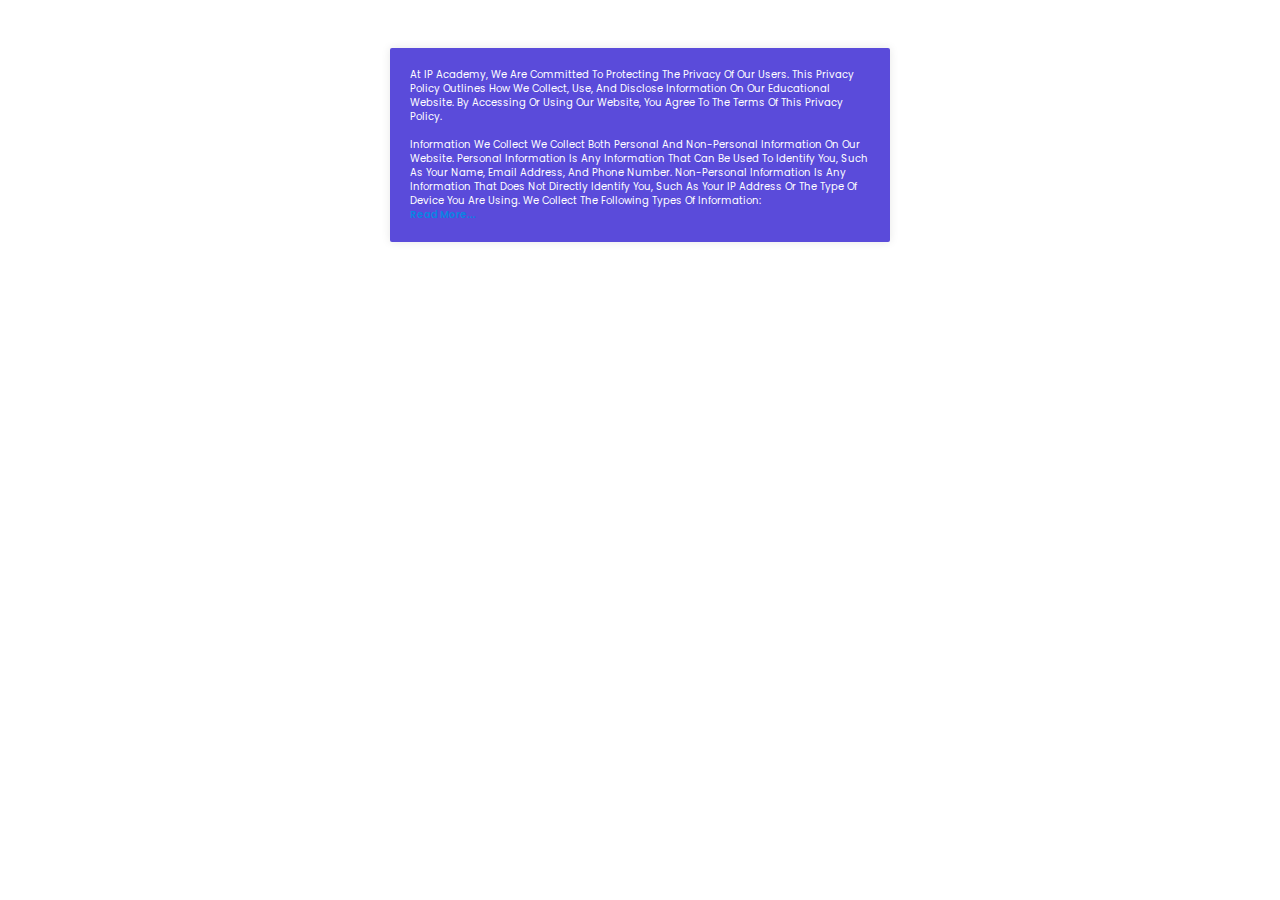
<file: terms.html>
<!DOCTYPE html>
<html lang="en">
<head>
    <meta charset="UTF-8">
    <meta name="viewport" content="width=device-width, initial-scale=1.0">
    <title>Terms Of Service</title>
    <link rel="stylesheet" href="./css/style.css">
</head>
<body>

    <br>
    <br>
    <br>
    <div class="read-more-container">

        <div class="container">
            <p>
                At IP Academy, we are committed to protecting the privacy of our users. This Privacy Policy outlines how we collect, use, and disclose information on our educational website. By accessing or using our website, you agree to the terms of this Privacy Policy.
<br>
<br>
                Information We Collect
                We collect both personal and non-personal information on our website. Personal information is any information that can be used to identify you, such as your name, email address, and phone number. Non-personal information is any information that does not directly identify you, such as your IP address or the type of device you are using.
                We collect the following types of information:
                <span class="read-more-text">
                    Personal information you provide when you register for an account, sign up for our newsletter, or contact us through our website.
                    Non-personal information we automatically collect, such as your IP address, browser type, and operating system.
                    How We Use Your Information
                    We use your information to provide you with educational services, respond to your inquiries, and improve our website. Specifically, we may use your information for the following purposes:
                    To personalize your experience on our website and provide you with relevant educational content.
                    To communicate with you about your account, our services, or promotions.
                    To improve our website and services, such as by analyzing user behavior and preferences.
                    To comply with legal obligations or enforce our policies.
                    Information Sharing and Disclosure
                    We do not sell or rent your personal information to third parties. We may share your information with trusted third-party service providers who assist us in delivering our services, such as hosting providers or payment processors. We may also disclose your information if required by law or if we believe it is necessary to protect our rights or the safety of others.
                    <br>
                    <br>
                    Security
                    We take reasonable steps to protect your information from unauthorized access or disclosure. However, no transmission of information over the internet is completely secure, and we cannot guarantee the security of your information.
                    <br>
                    <br>
                    Your Choices and Rights
                    You may update or delete your personal information by logging into your account or contacting us. You may also opt-out of receiving promotional communications from us by following the unsubscribe instructions in the email.
                    <br>
                    <br>
                    Changes to This Privacy Policy
                    We may update this Privacy Policy from time to time. If we make material changes to this policy, we will notify you by posting a notice on our website or sending you an email.
                    <br>
                    <br>
                    Contact Us
                    If you have any questions or concerns about this Privacy Policy, please contact us at [rupeshsingh.ims@gmail.com].
                </span>
            </p>
            <span class="read-more-btn">Read More...</span>
        </div>
    </div>


    <script src="script.js"></script>

</body>
</html>
</file>
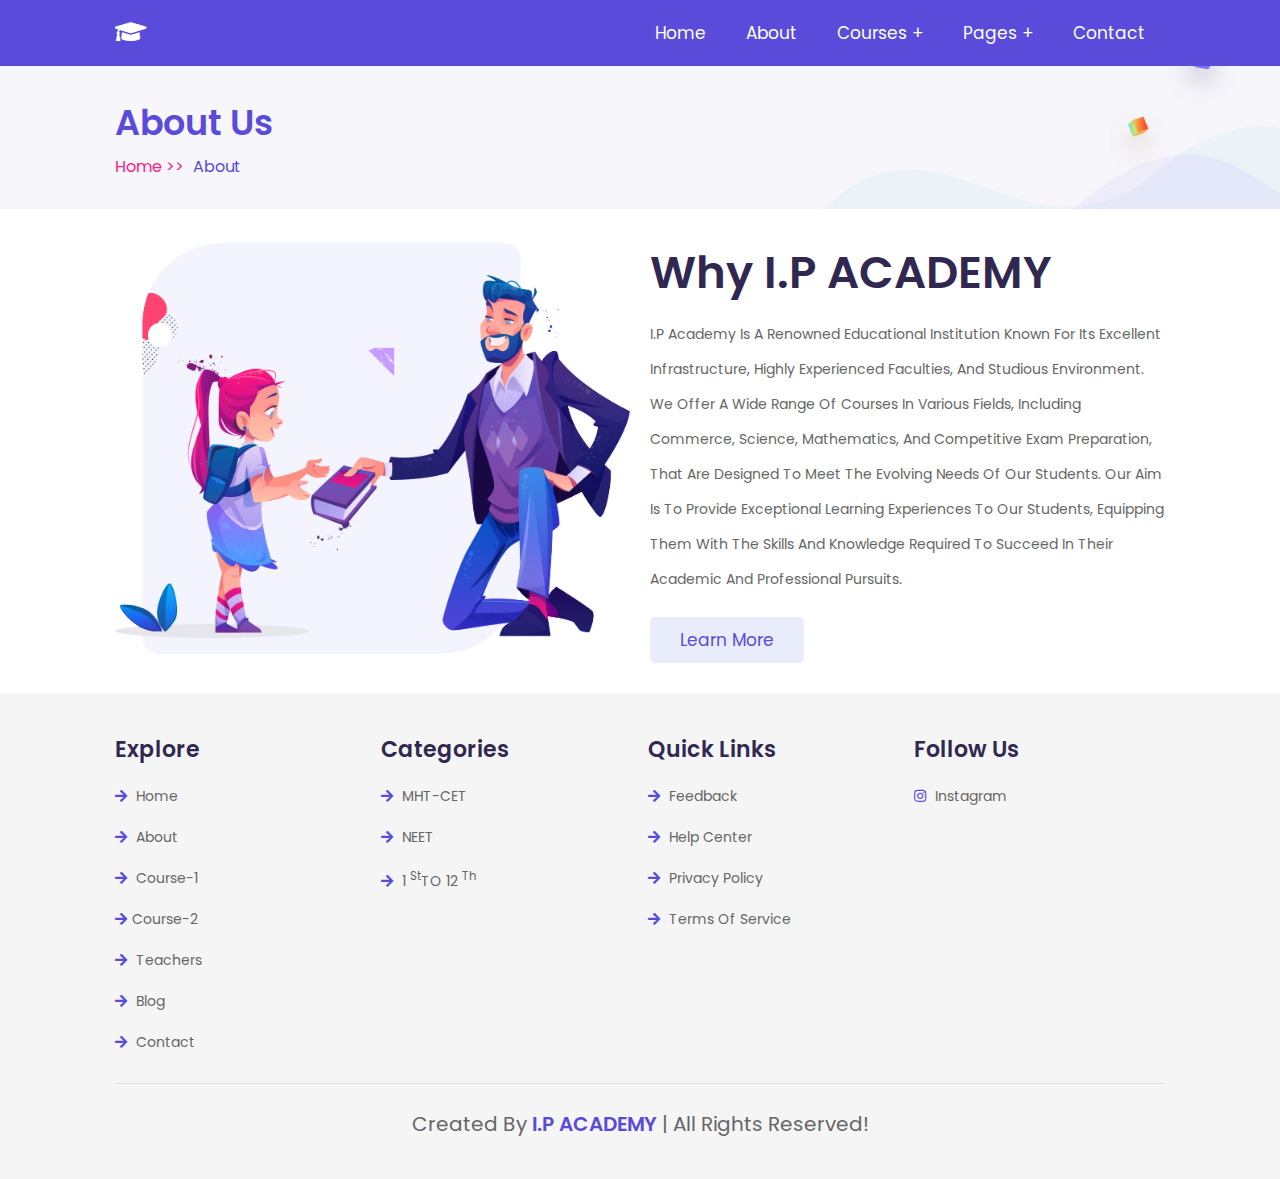
<file: I.P ACADEMY/about.html>
<!DOCTYPE html>
<html lang="en">
<head>
    <meta charset="UTF-8">
    <meta http-equiv="X-UA-Compatible" content="IE=edge">
    <meta name="viewport" content="width=device-width, initial-scale=1.0">
    <title>about</title>

    <!-- font awesome cdn link  -->
    <link rel="stylesheet" href="https://cdnjs.cloudflare.com/ajax/libs/font-awesome/5.15.4/css/all.min.css">

    <!-- custom css file link  -->
    <link rel="stylesheet" href="css/style.css">

</head>
<body>
    
<!-- header section starts  -->

<header class="header">

    <a href="home.html" class="logo"> <i class="fas fa-graduation-cap"></i>I.P ACADEMY</a>

    <div id="menu-btn" class="fas fa-bars"></div>

    <nav class="navbar">
        <ul>
            <li><a href="home.html">home</a></li>
            <li><a href="about.html">about</a></li>
            <li><a href="#">courses +</a>
                <ul>
                    <li><a href="course-1.html">course 01</a></li>
                    <li><a href="course-2.html">course 02</a></li>
                </ul>
            </li>
            <li><a href="#">pages +</a>
                <ul>
                    <li><a href="teachers.html">teachers</a></li>
                    <li><a href="blog.html">blogs</a></li>
                </ul>
            </li>
            <li><a href="contact.html">contact</a></li>
        </ul>
    </nav>

</header>

<!-- header section ends -->

<section class="heading">
    <h3>about us</h3>
    <p> <a href="home.html">home >></a> about </p>
</section>

<!-- about section starts  -->

<section class="about">

    <div class="image">
        <img src="images/about-img.png" alt="">
    </div>

    <div class="content">
        <h3>Why I.P ACADEMY</h3>
        <p>I.P Academy is a renowned educational institution known for its excellent infrastructure, highly experienced faculties, and studious environment. We offer a wide range of courses in various fields, including commerce, science, mathematics, and competitive exam preparation, that are designed to meet the evolving needs of our students. Our aim is to provide exceptional learning experiences to our students, equipping them with the skills and knowledge required to succeed in their academic and professional pursuits.</p>
        <a href="course-1.html" class="btn">learn more</a>
    </div>

</section>

<!-- about section ends -->






















<!-- footer section starts  -->

<section class="footer">

    <div class="box-container">

        <div class="box">
            <h3>explore</h3>
            <a href="home.html"> <i class="fas fa-arrow-right"></i> home </a>
            <a href="about.html"> <i class="fas fa-arrow-right"></i> about </a>
            <a href="course-1.html"> <i class="fas fa-arrow-right"></i> course-1 </a>
            <a href="course-2.html"> <i class="fas fa-arrow-right"></i>course-2 </a>
            <a href="teachers.html"> <i class="fas fa-arrow-right"></i> teachers </a>
            <a href="blog.html"> <i class="fas fa-arrow-right"></i> blog </a>
            <a href="contact.html"> <i class="fas fa-arrow-right"></i> contact </a>
        </div>

        <div class="box">
            <h3>categories</h3>
            <a href="#"> <i class="fas fa-arrow-right"></i> MHT-CET </a>
            <a href="#"> <i class="fas fa-arrow-right"></i> NEET</a>
            <a href="#"> <i class="fas fa-arrow-right"></i> 1 <sup>st</sup>TO 12 <sup>th</sup></a>
        </div>

        <div class="box">
            <h3>quick links</h3>
            <a href="#"> <i class="fas fa-arrow-right"></i> feedback </a>
            <a href="#"> <i class="fas fa-arrow-right"></i> help center </a>
            <a href="#"> <i class="fas fa-arrow-right"></i> Privacy Policy </a>
            <a href="#"> <i class="fas fa-arrow-right"></i> Terms Of Service </a>
        </div>

        <div class="box">
            <h3>follow us</h3>
            <a href="#"> <i class="fab fa-instagram"></i> instagram </a>
        </div>

    </div>

    <div class="credit"> created by <span>I.P ACADEMY</span> | all rights reserved! </div>

</section>

<!-- footer section ends -->

<!-- custom js file link  -->
<script src="js/script.js"></script>

</body>
</html>
</file>
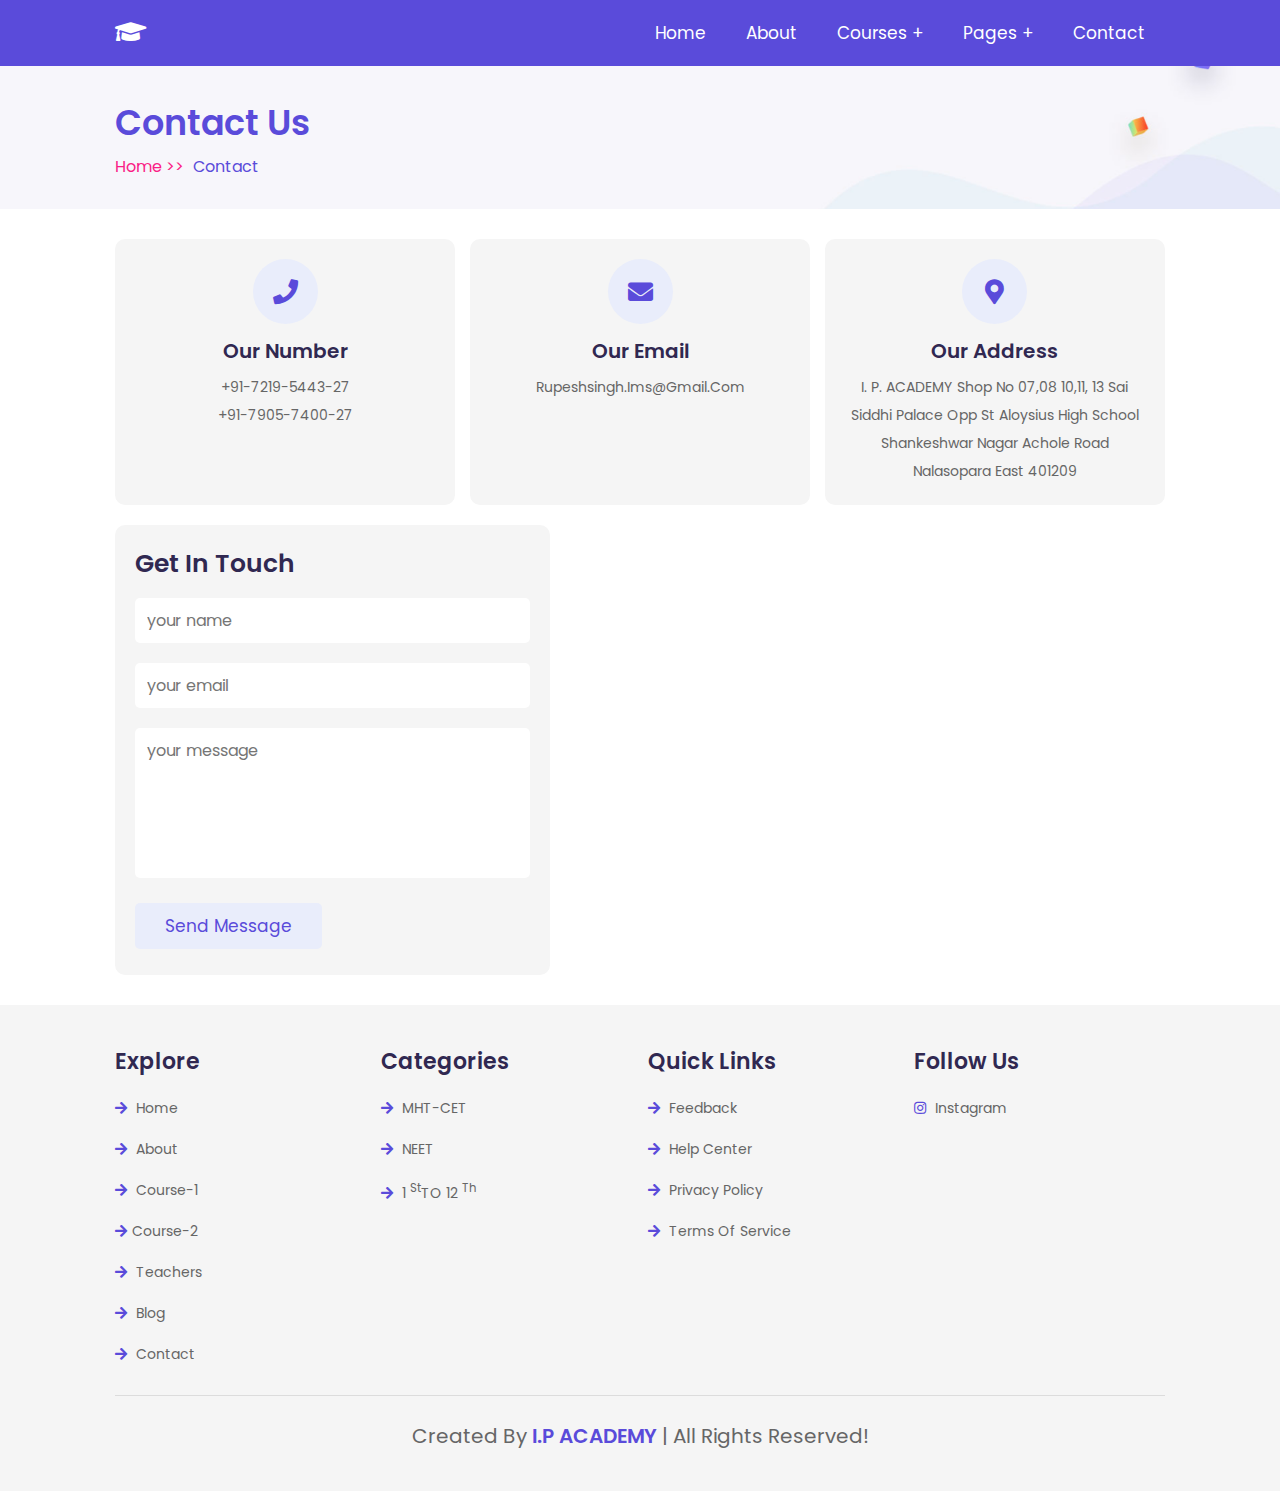
<file: I.P ACADEMY/contact.html>
<!DOCTYPE html>
<html lang="en">
<head>
    <meta charset="UTF-8">
    <meta http-equiv="X-UA-Compatible" content="IE=edge">
    <meta name="viewport" content="width=device-width, initial-scale=1.0">
    <title>contact</title>

    <!-- font awesome cdn link  -->
    <link rel="stylesheet" href="https://cdnjs.cloudflare.com/ajax/libs/font-awesome/5.15.4/css/all.min.css">

    <!-- custom css file link  -->
    <link rel="stylesheet" href="css/style.css">

</head>
<body>
    
<!-- header section starts  -->

<header class="header">

    <a href="home.html" class="logo"> <i class="fas fa-graduation-cap"></i>I.P ACADEMY</a>

    <div id="menu-btn" class="fas fa-bars"></div>

    <nav class="navbar">
        <ul>
            <li><a href="home.html">home</a></li>
            <li><a href="about.html">about</a></li>
            <li><a href="#">courses +</a>
                <ul>
                    <li><a href="course-1.html">course 01</a></li>
                    <li><a href="course-2.html">course 02</a></li>
                </ul>
            </li>
            <li><a href="#">pages +</a>
                <ul>
                    <li><a href="teachers.html">teachers</a></li>
                    <li><a href="blog.html">blogs</a></li>
                </ul>
            </li>
            <li><a href="contact.html">contact</a></li>
        </ul>
    </nav>

</header>

<!-- header section ends -->

<section class="heading">
    <h3>contact us</h3>
    <p> <a href="home.html">home >></a> contact </p>
</section>

<section class="contact">

    <div class="icons-container">

        <div class="icons">
            <i class="fas fa-phone"></i>
            <h3>our number</h3>
            <p>+91-7219-5443-27</p>
            <p>+91-7905-7400-27</p>
        </div>

        <div class="icons">
            <i class="fas fa-envelope"></i>
            <h3>our email</h3>
            <p>rupeshsingh.ims@gmail.com</p>
        </div>

        <div class="icons">
            <i class="fas fa-map-marker-alt"></i>
            <h3>our address</h3>
            <p>I. P. ACADEMY
                Shop no 07,08 10,11, 13 Sai Siddhi Palace opp St Aloysius high school shankeshwar nagar achole Road nalasopara East 401209</p>
        </div>

    </div>

    <div class="row">

        <form action="contact.php" method="post">
            <h3>get in touch</h3>
            <input type="text" name="name" placeholder="your name" class="box">
            <input type="email" name="email" placeholder="your email" class="box">
            <textarea name="" name="message" placeholder="your message" id="" cols="30" rows="10"></textarea>
            <input type="submit" value="send message" class="btn">
        </form>

        <iframe src="https://www.google.com/maps/embed?pb=!1m17!1m12!1m3!1d3762.952347573208!2d72.8271149149064!3d19.414464786894644!2m3!1f0!2f0!3f0!3m2!1i1024!2i768!4f13.1!3m2!1m1!2zMTnCsDI0JzUyLjEiTiA3MsKwNDknNDUuNSJF!5e0!3m2!1sen!2sin!4v1679043956741!5m2!1sen!2sin" width="600" height="450" style="border:0;" allowfullscreen="" loading="lazy" referrerpolicy="no-referrer-when-downgrade"></iframe>

    </div>

</section>













<!-- footer section starts  -->

<section class="footer">

    <div class="box-container">

        <div class="box">
            <h3>explore</h3>
            <a href="home.html"> <i class="fas fa-arrow-right"></i> home </a>
            <a href="about.html"> <i class="fas fa-arrow-right"></i> about </a>
            <a href="course-1.html"> <i class="fas fa-arrow-right"></i> course-1 </a>
            <a href="course-2.html"> <i class="fas fa-arrow-right"></i>course-2 </a>
            <a href="teachers.html"> <i class="fas fa-arrow-right"></i> teachers </a>
            <a href="blog.html"> <i class="fas fa-arrow-right"></i> blog </a>
            <a href="contact.html"> <i class="fas fa-arrow-right"></i> contact </a>
        </div>

        <div class="box">
            <h3>categories</h3>
            <a href="#"> <i class="fas fa-arrow-right"></i> MHT-CET </a>
            <a href="#"> <i class="fas fa-arrow-right"></i> NEET</a>
            <a href="#"> <i class="fas fa-arrow-right"></i> 1 <sup>st</sup>TO 12 <sup>th</sup></a>
        </div>

        <div class="box">
            <h3>quick links</h3>
            <a href="#"> <i class="fas fa-arrow-right"></i> feedback </a>
            <a href="#"> <i class="fas fa-arrow-right"></i> help center </a>
            <a href="#"> <i class="fas fa-arrow-right"></i> Privacy Policy </a>
            <a href="#"> <i class="fas fa-arrow-right"></i> Terms Of Service </a>
        </div>

        <div class="box">
            <h3>follow us</h3>
            <a href="#"> <i class="fab fa-instagram"></i> instagram </a>
        </div>

    </div>

    <div class="credit"> created by <span>I.P ACADEMY</span> | all rights reserved! </div>

</section>

<!-- footer section ends -->

<!-- custom js file link  -->
<script src="js/script.js"></script>

</body>
</html>
</file>
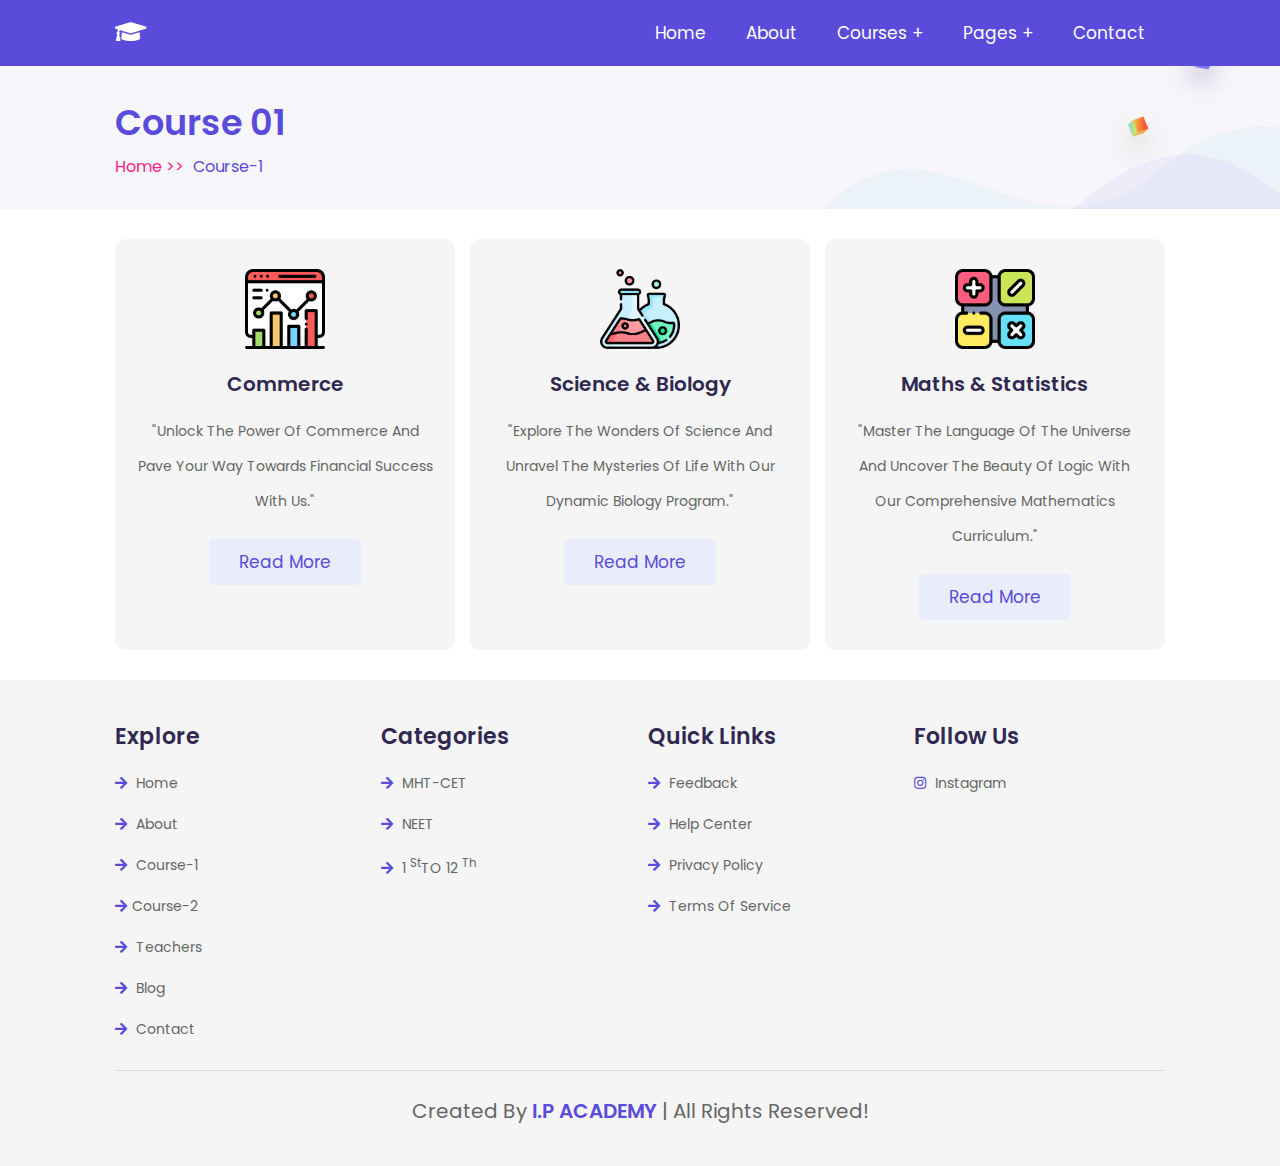
<file: I.P ACADEMY/course-1.html>
<!DOCTYPE html>
<html lang="en">
<head>
    <meta charset="UTF-8">
    <meta http-equiv="X-UA-Compatible" content="IE=edge">
    <meta name="viewport" content="width=device-width, initial-scale=1.0">
    <title>course-1</title>

    <!-- font awesome cdn link  -->
    <link rel="stylesheet" href="https://cdnjs.cloudflare.com/ajax/libs/font-awesome/5.15.4/css/all.min.css">

    <!-- custom css file link  -->
    <link rel="stylesheet" href="css/style.css">

</head>
<body>
    
<!-- header section starts  -->

<header class="header">

    <a href="home.html" class="logo"> <i class="fas fa-graduation-cap"></i>I.P ACADEMY</a>

    <div id="menu-btn" class="fas fa-bars"></div>

    <nav class="navbar">
        <ul>
            <li><a href="home.html">home</a></li>
            <li><a href="about.html">about</a></li>
            <li><a href="#">courses +</a>
                <ul>
                    <li><a href="course-1.html">course 01</a></li>
                    <li><a href="course-2.html">course 02</a></li>
                </ul>
            </li>
            <li><a href="#">pages +</a>
                <ul>
                    <li><a href="teachers.html">teachers</a></li>
                    <li><a href="blog.html">blogs</a></li>
                </ul>
            </li>
            <li><a href="contact.html">contact</a></li>
        </ul>
    </nav>

</header>

<!-- header section ends -->

<section class="heading">
    <h3>course 01</h3>
    <p> <a href="home.html">home >></a> course-1 </p>
</section>

<!-- course-1 section starts  -->

<section class="course-1">
    <div class="box">
        <img src="images/course-2.png" alt="">
        <h3>commerce
        </h3>
        <p>"Unlock the power of commerce and pave your way towards financial success with us."</p>
        <a href="#" class="btn">read more</a>
    </div>

    <div class="box">
        <img src="images/course-3.png" alt="">
        <h3>science & biology</h3>
        <p>"Explore the wonders of science and unravel the mysteries of life with our dynamic biology program."</p>
        <a href="#" class="btn">read more</a>
    </div>

    <div class="box">
        <img src="images/course-6.png" alt="">
        <h3>maths & statistics</h3>
        <p>"Master the language of the universe and uncover the beauty of logic with our comprehensive mathematics curriculum."</p>
        <a href="#" class="btn">read more</a>
    </div>
</section>

<!-- course-1 section ends -->














<!-- footer section starts  -->

<section class="footer">

    <div class="box-container">

        <div class="box">
            <h3>explore</h3>
            <a href="home.html"> <i class="fas fa-arrow-right"></i> home </a>
            <a href="about.html"> <i class="fas fa-arrow-right"></i> about </a>
            <a href="course-1.html"> <i class="fas fa-arrow-right"></i> course-1 </a>
            <a href="course-2.html"> <i class="fas fa-arrow-right"></i>course-2 </a>
            <a href="teachers.html"> <i class="fas fa-arrow-right"></i> teachers </a>
            <a href="blog.html"> <i class="fas fa-arrow-right"></i> blog </a>
            <a href="contact.html"> <i class="fas fa-arrow-right"></i> contact </a>
        </div>

        <div class="box">
            <h3>categories</h3>
            <a href="#"> <i class="fas fa-arrow-right"></i> MHT-CET </a>
            <a href="#"> <i class="fas fa-arrow-right"></i> NEET</a>
            <a href="#"> <i class="fas fa-arrow-right"></i> 1 <sup>st</sup>TO 12 <sup>th</sup></a>
        </div>

        <div class="box">
            <h3>quick links</h3>
            <a href="#"> <i class="fas fa-arrow-right"></i> feedback </a>
            <a href="#"> <i class="fas fa-arrow-right"></i> help center </a>
            <a href="#"> <i class="fas fa-arrow-right"></i> Privacy Policy </a>
            <a href="#"> <i class="fas fa-arrow-right"></i> Terms Of Service </a>
        </div>

        <div class="box">
            <h3>follow us</h3>
            <a href="#"> <i class="fab fa-instagram"></i> instagram </a>
        </div>

    </div>

    <div class="credit"> created by <span>I.P ACADEMY</span> | all rights reserved! </div>

</section>

<!-- footer section ends -->

<!-- custom js file link  -->
<script src="js/script.js"></script>

</body>
</html>
</file>
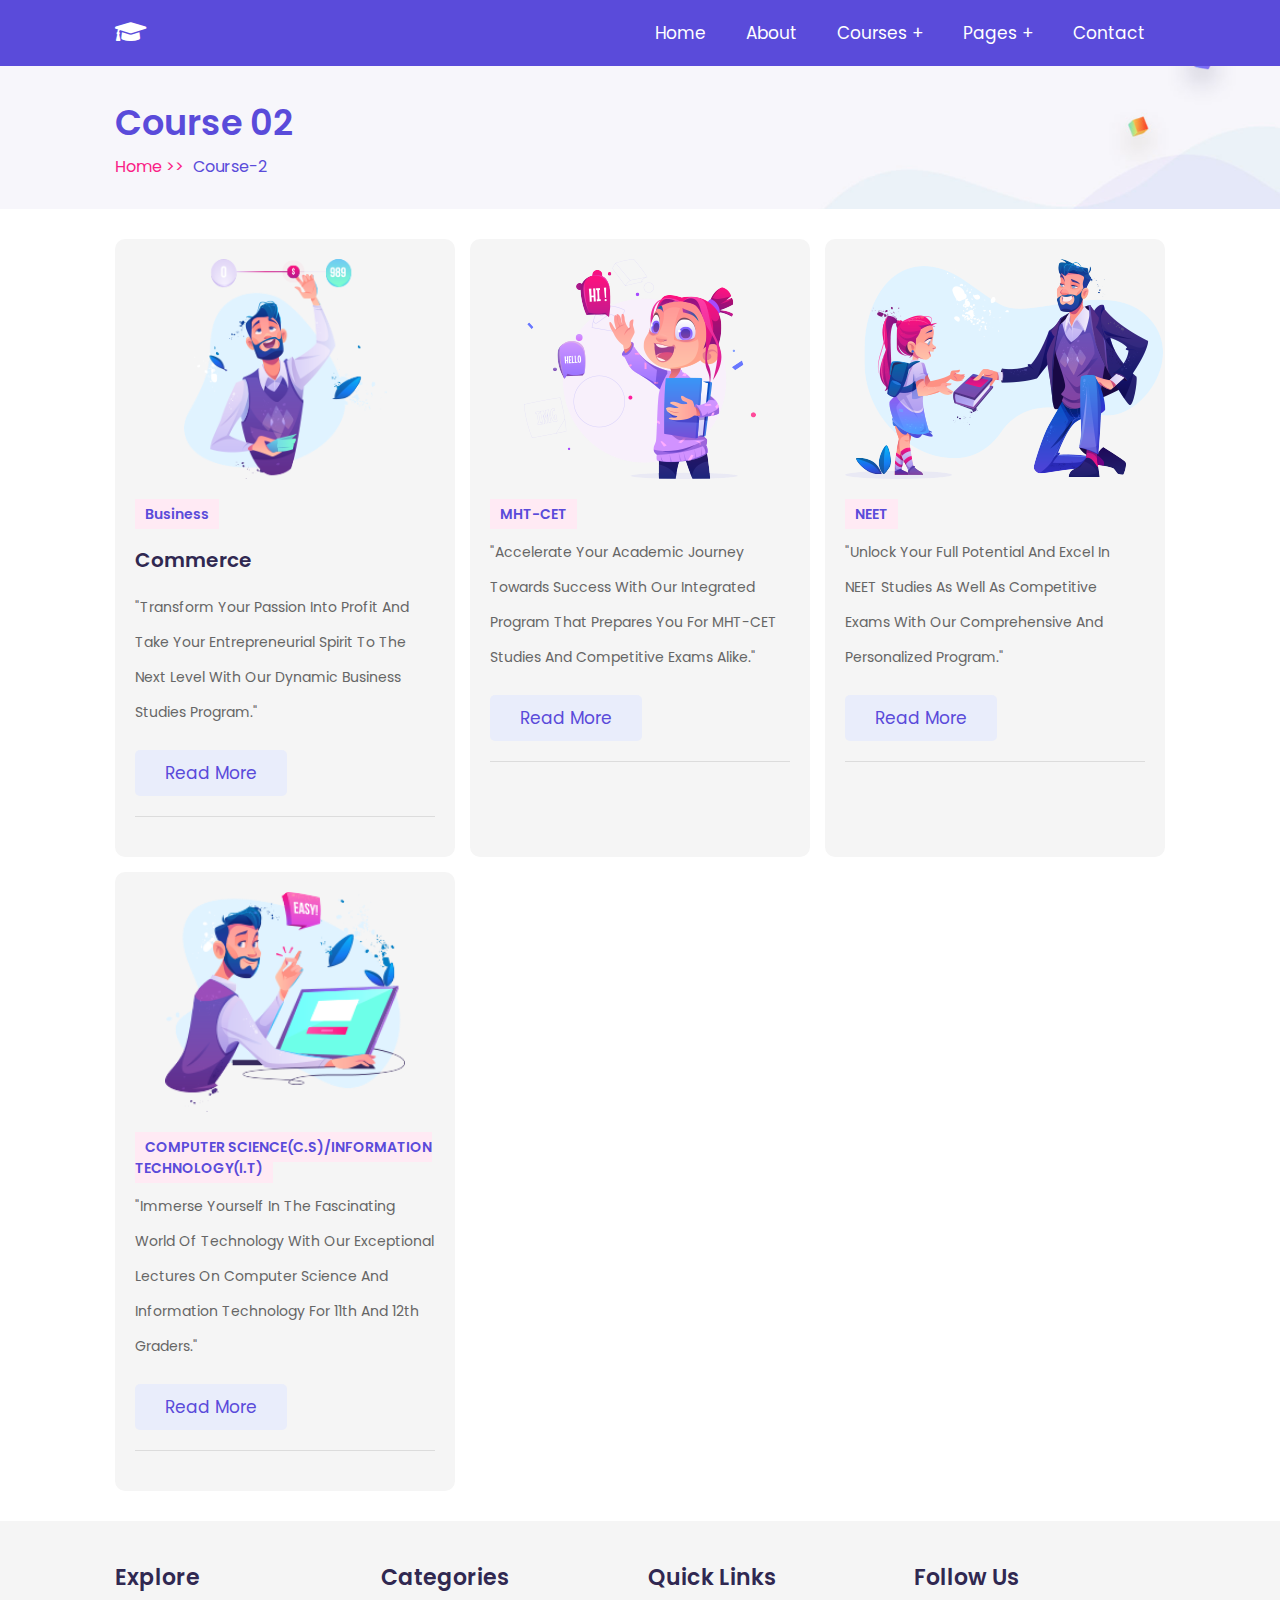
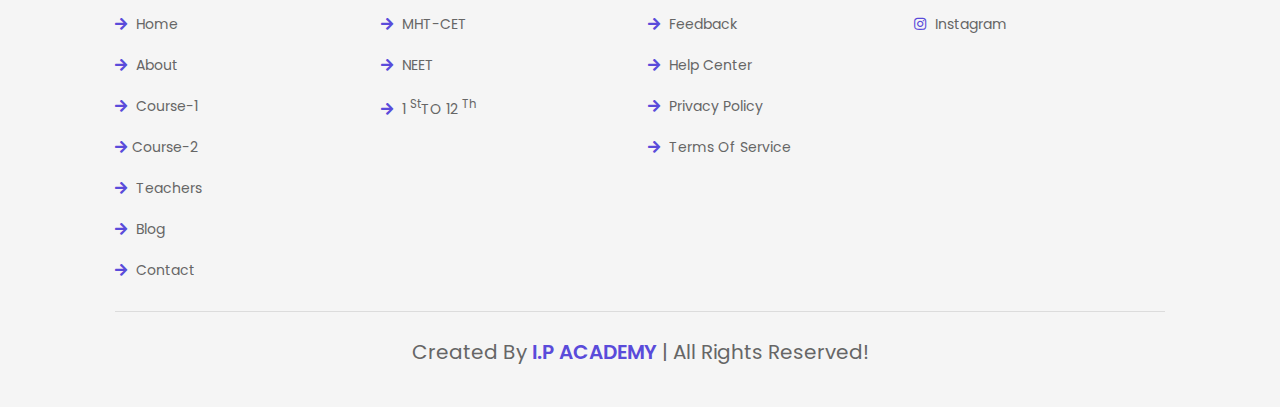
<file: I.P ACADEMY/course-2.html>
<!DOCTYPE html>
<html lang="en">
<head>
    <meta charset="UTF-8">
    <meta http-equiv="X-UA-Compatible" content="IE=edge">
    <meta name="viewport" content="width=device-width, initial-scale=1.0">
    <title>course-2</title>

    <!-- font awesome cdn link  -->
    <link rel="stylesheet" href="https://cdnjs.cloudflare.com/ajax/libs/font-awesome/5.15.4/css/all.min.css">

    <!-- custom css file link  -->
    <link rel="stylesheet" href="css/style.css">

</head>
<body>
    
<!-- header section starts  -->

<header class="header">

    <a href="home.html" class="logo"> <i class="fas fa-graduation-cap"></i>I.P ACADEMY</a>

    <div id="menu-btn" class="fas fa-bars"></div>

    <nav class="navbar">
        <ul>
            <li><a href="home.html">home</a></li>
            <li><a href="about.html">about</a></li>
            <li><a href="#">courses +</a>
                <ul>
                    <li><a href="course-1.html">course 01</a></li>
                    <li><a href="course-2.html">course 02</a></li>
                </ul>
            </li>
            <li><a href="#">pages +</a>
                <ul>
                    <li><a href="teachers.html">teachers</a></li>
                    <li><a href="blog.html">blogs</a></li>
                </ul>
            </li>
            <li><a href="contact.html">contact</a></li>
        </ul>
    </nav>

</header>

<!-- header section ends -->

<section class="heading">
    <h3>course 02</h3>
    <p> <a href="home.html">home >></a> course-2 </p>
</section>

<!-- course-2 section starts  -->

<section class="course-2">
    <div class="box">
        <div class="image">
            <img src="images/main-course-1.png" alt="">
        </div>
        <div class="content">
            <span>business</span>
            <h3>commerce</h3>
            <p>"Transform your passion into profit and take your entrepreneurial spirit to the next level with our dynamic business studies program."</p>
            <a href="#" class="btn">read more</a>
            <div class="icons">
            </div>
        </div>
    </div>

    <div class="box">
        <div class="image">
            <img src="images/main-course-2.png" alt="">
        </div>
        <div class="content">
            <span>MHT-CET</span>
            <p>"Accelerate your academic journey towards success with our integrated program that prepares you for MHT-CET studies and competitive exams alike."</p>
            <a href="#" class="btn">read more</a>
            <div class="icons">
            </div>
        </div>
    </div>
    <div class="box">
        <div class="image">
            <img src="images/main-course-4.png" alt="">
        </div>
        <div class="content">
            <span>NEET</span>
            <p>"Unlock your full potential and excel in NEET studies as well as competitive exams with our comprehensive and personalized program."</p>
            <a href="#" class="btn">read more</a>
            <div class="icons">
            </div>
        </div>
    </div>
    <div class="box">
        <div class="image">
            <img src="images/main-course-3.png" alt="">
        </div>
        <div class="content">
            <span>COMPUTER SCIENCE(C.S)/INFORMATION TECHNOLOGY(I.T)</span>
            <p>"Immerse yourself in the fascinating world of technology with our exceptional lectures on computer science and information technology for 11th and 12th graders."</p>
            <a href="#" class="btn">read more</a>
            <div class="icons">
            </div>
        </div>
    </div>

</section>

<!-- course-2 section ends -->














<!-- footer section starts  -->

<section class="footer">

    <div class="box-container">

        <div class="box">
            <h3>explore</h3>
            <a href="home.html"> <i class="fas fa-arrow-right"></i> home </a>
            <a href="about.html"> <i class="fas fa-arrow-right"></i> about </a>
            <a href="course-1.html"> <i class="fas fa-arrow-right"></i> course-1 </a>
            <a href="course-2.html"> <i class="fas fa-arrow-right"></i>course-2 </a>
            <a href="teachers.html"> <i class="fas fa-arrow-right"></i> teachers </a>
            <a href="blog.html"> <i class="fas fa-arrow-right"></i> blog </a>
            <a href="contact.html"> <i class="fas fa-arrow-right"></i> contact </a>
        </div>

        <div class="box">
            <h3>categories</h3>
            <a href="#"> <i class="fas fa-arrow-right"></i> MHT-CET </a>
            <a href="#"> <i class="fas fa-arrow-right"></i> NEET</a>
            <a href="#"> <i class="fas fa-arrow-right"></i> 1 <sup>st</sup>TO 12 <sup>th</sup></a>
        </div>

        <div class="box">
            <h3>quick links</h3>
            <a href="#"> <i class="fas fa-arrow-right"></i> feedback </a>
            <a href="#"> <i class="fas fa-arrow-right"></i> help center </a>
            <a href="#"> <i class="fas fa-arrow-right"></i> Privacy Policy </a>
            <a href="#"> <i class="fas fa-arrow-right"></i> Terms Of Service </a>
        </div>

        <div class="box">
            <h3>follow us</h3>
            <a href="#"> <i class="fab fa-instagram"></i> instagram </a>
        </div>

    </div>

    <div class="credit"> created by <span>I.P ACADEMY</span> | all rights reserved! </div>

</section>

<!-- footer section ends -->

<!-- custom js file link  -->
<script src="js/script.js"></script>

</body>
</html>
</file>
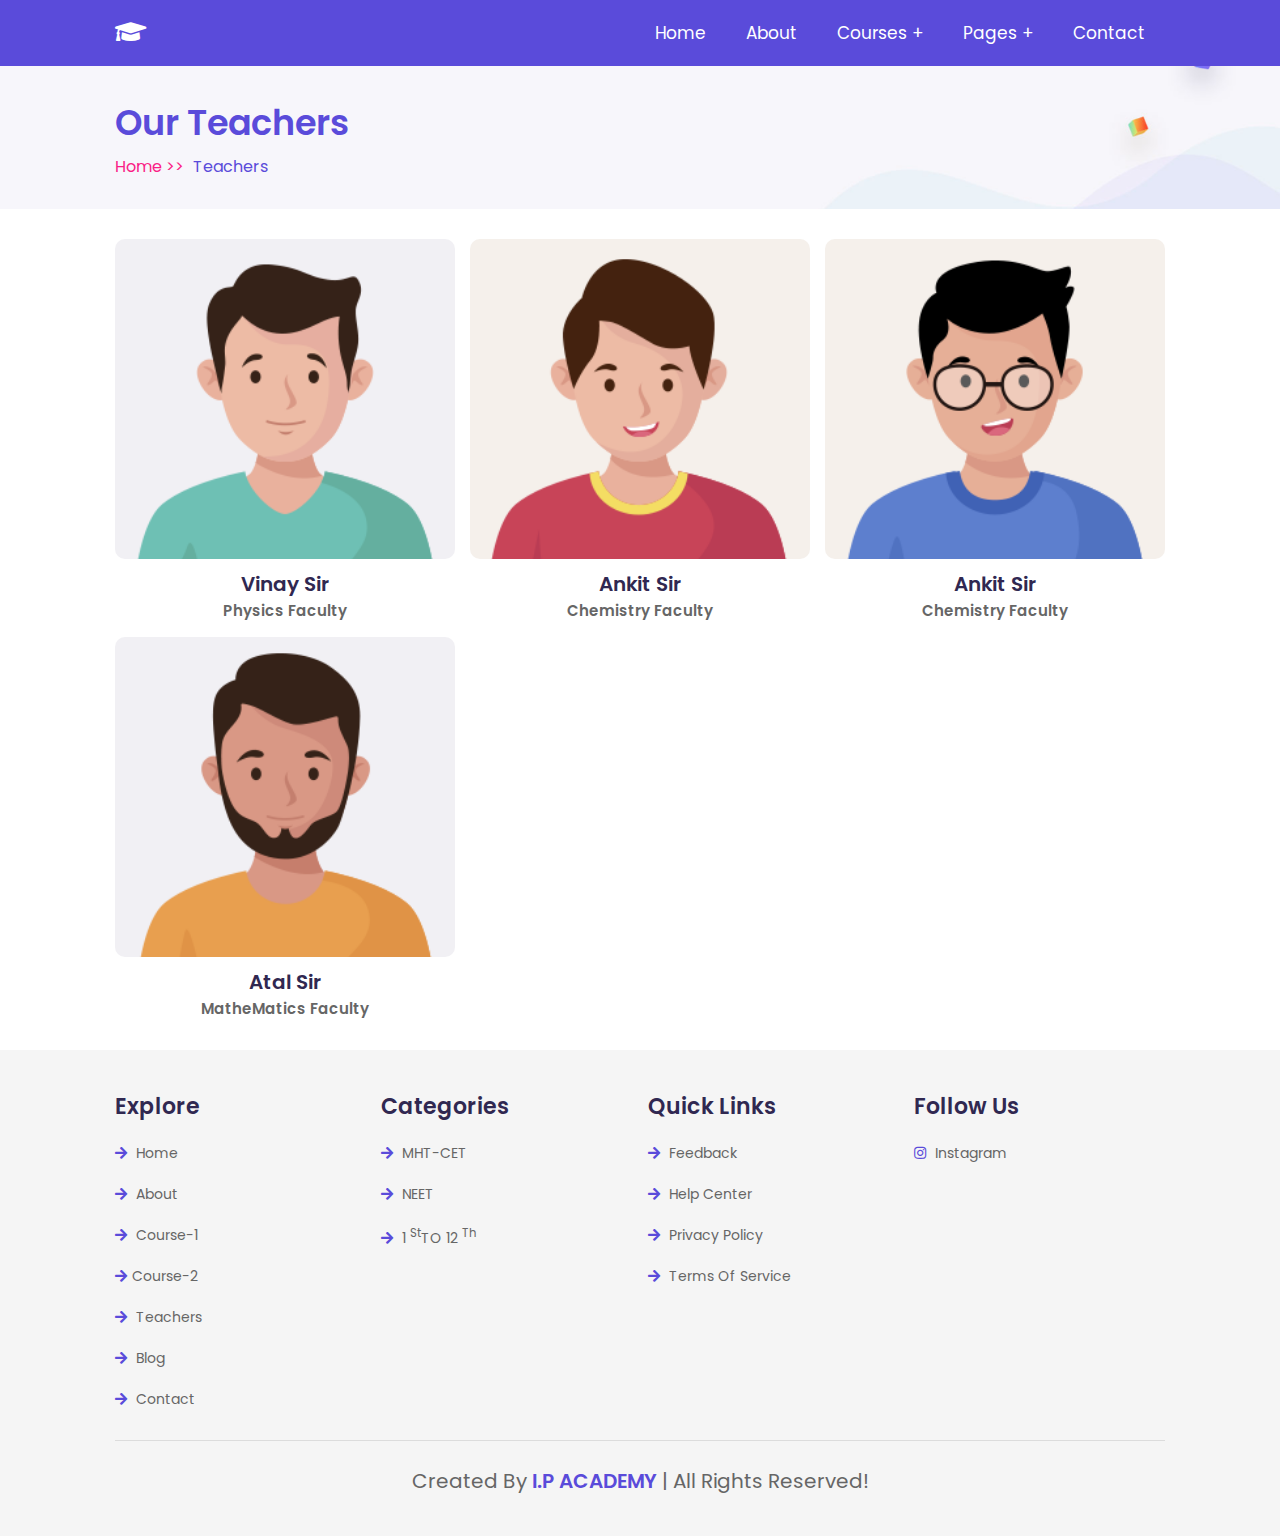
<file: I.P ACADEMY/teachers.html>
<!DOCTYPE html>
<html lang="en">
<head>
    <meta charset="UTF-8">
    <meta http-equiv="X-UA-Compatible" content="IE=edge">
    <meta name="viewport" content="width=device-width, initial-scale=1.0">
    <title>teachers</title>

    <!-- font awesome cdn link  -->
    <link rel="stylesheet" href="https://cdnjs.cloudflare.com/ajax/libs/font-awesome/5.15.4/css/all.min.css">

    <!-- custom css file link  -->
    <link rel="stylesheet" href="css/style.css">

</head>
<body>
    
<!-- header section starts  -->

<header class="header">

    <a href="home.html" class="logo"> <i class="fas fa-graduation-cap"></i>I.P ACADEMY</a>

    <div id="menu-btn" class="fas fa-bars"></div>

    <nav class="navbar">
        <ul>
            <li><a href="home.html">home</a></li>
            <li><a href="about.html">about</a></li>
            <li><a href="#">courses +</a>
                <ul>
                    <li><a href="course-1.html">course 01</a></li>
                    <li><a href="course-2.html">course 02</a></li>
                </ul>
            </li>
            <li><a href="#">pages +</a>
                <ul>
                    <li><a href="teachers.html">teachers</a></li>
                    <li><a href="blog.html">blogs</a></li>
                </ul>
            </li>
            <li><a href="contact.html">contact</a></li>
        </ul>
    </nav>

</header>

<!-- header section ends -->

<section class="heading">
    <h3>our teachers</h3>
    <p> <a href="home.html">home >></a> teachers </p>
</section>

<!-- teachers section starts  -->

<section class="teachers">

    <div class="box">
        <div class="image">
            <img src="images/teacher-1.png" alt="">
            <div class="share">
              
            </div>
        </div>
        <div class="content">
            <h3>Vinay Sir</h3>
            <span>Physics Faculty
            </span>
        </div>
    </div>
    <div class="box">
        <div class="image">
            <img src="images/teacher-3.png" alt="">
            <div class="share">
    
            </div>
        </div>
        <div class="content">
            <h3>Ankit Sir</h3>
            <span>Chemistry Faculty</span>
        </div>
    </div>

    <div class="box">
        <div class="image">
            <img src="images/teacher-5.png" alt="">
            <div class="share">
             
            </div>
        </div>
        <div class="content">
            <h3>Ankit Sir</h3>
            <span>Chemistry Faculty</span>
        </div>
    </div>
    <div class="box">
        <div class="image">
            <img src="images/teacher-7.png" alt="">
            <div class="share">
            </div>
        </div>
        <div class="content">
            <h3>Atal Sir</h3>
            <span>MatheMatics Faculty</span>
        </div>
    </div>



</section>

<!-- teachers section ends -->












<!-- footer section starts  -->

<section class="footer">

    <div class="box-container">

        <div class="box">
            <h3>explore</h3>
            <a href="home.html"> <i class="fas fa-arrow-right"></i> home </a>
            <a href="about.html"> <i class="fas fa-arrow-right"></i> about </a>
            <a href="course-1.html"> <i class="fas fa-arrow-right"></i> course-1 </a>
            <a href="course-2.html"> <i class="fas fa-arrow-right"></i>course-2 </a>
            <a href="teachers.html"> <i class="fas fa-arrow-right"></i> teachers </a>
            <a href="blog.html"> <i class="fas fa-arrow-right"></i> blog </a>
            <a href="contact.html"> <i class="fas fa-arrow-right"></i> contact </a>
        </div>

        <div class="box">
            <h3>categories</h3>
            <a href="#"> <i class="fas fa-arrow-right"></i> MHT-CET </a>
            <a href="#"> <i class="fas fa-arrow-right"></i> NEET</a>
            <a href="#"> <i class="fas fa-arrow-right"></i> 1 <sup>st</sup>TO 12 <sup>th</sup></a>
        </div>

        <div class="box">
            <h3>quick links</h3>
            <a href="#"> <i class="fas fa-arrow-right"></i> feedback </a>
            <a href="#"> <i class="fas fa-arrow-right"></i> help center </a>
            <a href="#"> <i class="fas fa-arrow-right"></i> Privacy Policy </a>
            <a href="#"> <i class="fas fa-arrow-right"></i> Terms Of Service </a>
        </div>

        <div class="box">
            <h3>follow us</h3>
            <a href="#"> <i class="fab fa-instagram"></i> instagram </a>
        </div>

    </div>

    <div class="credit"> created by <span>I.P ACADEMY</span> | all rights reserved! </div>

</section>

<!-- footer section ends -->

<!-- custom js file link  -->
<script src="js/script.js"></script>

</body>
</html>
</file>
<file: css/style.css>
@import url("https://fonts.googleapis.com/css2?family=Poppins:wght@100;300;400;500;600&display=swap");
* {
  font-family: 'Poppins', sans-serif;
  margin: 0;
  padding: 0;
  -webkit-box-sizing: border-box;
          box-sizing: border-box;
  text-transform: capitalize;
  text-decoration: none;
  outline: none;
  border: none;
  -webkit-transition: all .2s linear;
  transition: all .2s linear;
}

html {
  font-size: 62.5%;
  overflow-x: hidden;
}

section {
  padding: 3rem 9%;
}

.btn {
  display: inline-block;
  margin-top: 1rem;
  padding: 1rem 3rem;
  background: #e9edfb;
  color: #5a4bda;
  cursor: pointer;
  border-radius: .5rem;
  font-size: 1.7rem;
}

.btn:hover {
  color: #fff;
  background: #5a4bda;
}

.heading {
  background: url(../images/heading-bg.png) no-repeat;
  background-size: cover;
  background-position: center;
}

.heading h3 {
  font-size: 3.5rem;
  color: #5a4bda;
}

.heading p {
  font-size: 1.6rem;
  color: #5a4bda;
  padding-top: .5rem;
}

.heading p a {
  padding-right: .5rem;
  color: #fa1d86;
}

.heading p a:hover {
  color: #5a4bda;
}

.header {
  position: -webkit-sticky;
  position: sticky;
  top: 0;
  left: 0;
  right: 0;
  z-index: 1000;
  display: -webkit-box;
  display: -ms-flexbox;
  display: flex;
  -webkit-box-align: center;
      -ms-flex-align: center;
          align-items: center;
  -webkit-box-pack: justify;
      -ms-flex-pack: justify;
          justify-content: space-between;
  padding: 0 9%;
  background: #5a4bda;
}

.header .logo {
  font-size: 2.5rem;
  font-weight: bolder;
  color: #5a4bda;
}

.header .logo i {
  color: #FFF;
}

.header .navbar ul {
  list-style: none;
}

.header .navbar ul li {
  position: relative;
  float: left;
}

.header .navbar ul li:hover ul {
  display: block;
}

.header .navbar ul li a {
  padding: 2rem;
  display: block;
  font-size: 1.7rem;
  color: #fff;
}

.header .navbar ul li a:hover {
  background: #224bcf;
}

.header .navbar ul li ul {
  position: absolute;
  left: 0;
  width: 20rem;
  background: #5a4bda;
  display: none;
}

.header .navbar ul li ul li {
  width: 100%;
}

#menu-btn {
  cursor: pointer;
  color: #fff;
  font-size: 2.5rem;
  display: none;
}

.home {
  display: -webkit-box;
  display: -ms-flexbox;
  display: flex;
  -webkit-box-align: center;
      -ms-flex-align: center;
          align-items: center;
  -ms-flex-wrap: wrap;
      flex-wrap: wrap;
  gap: 2rem;
}

.home .image {
  -webkit-box-flex: 1;
      -ms-flex: 1 1 42rem;
          flex: 1 1 42rem;
}

.home .image img {
  width: 100%;
}

.home .content {
  -webkit-box-flex: 1;
      -ms-flex: 1 1 42rem;
          flex: 1 1 42rem;
}

.home .content h3 {
  color: #302851;
  font-size: 5rem;
}

.home .content p {
  font-size: 1.4rem;
  color: #666;
  padding: 1rem 0;
  line-height: 2.5;
}

.category {
  display: -ms-grid;
  display: grid;
  -ms-grid-columns: (minmax(16rem, 1fr))[auto-fit];
      grid-template-columns: repeat(auto-fit, minmax(16rem, 1fr));
  gap: 1.5rem;
}

.category .box {
  border-radius: 1rem;
  background: #f5f5f5;
  padding: 4rem 3rem;
  text-align: center;
}

.category .box img {
  height: 7rem;
  margin-bottom: 2rem;
}

.category .box h3 {
  font-size: 1.7rem;
  color: #302851;
}

.about {
  display: -webkit-box;
  display: -ms-flexbox;
  display: flex;
  -webkit-box-align: center;
      -ms-flex-align: center;
          align-items: center;
  -ms-flex-wrap: wrap;
      flex-wrap: wrap;
  gap: 2rem;
}

.about .image {
  -webkit-box-flex: 1;
      -ms-flex: 1 1 42rem;
          flex: 1 1 42rem;
}

.about .image img {
  width: 100%;
}

.about .content {
  -webkit-box-flex: 1;
      -ms-flex: 1 1 42rem;
          flex: 1 1 42rem;
}

.about .content h3 {
  color: #302851;
  font-size: 4.5rem;
}

.about .content p {
  font-size: 1.4rem;
  padding: 1rem 0;
  color: #666;
  line-height: 2.5;
}

.course-1 {
  display: -ms-grid;
  display: grid;
  -ms-grid-columns: (minmax(31rem, 1fr))[auto-fit];
      grid-template-columns: repeat(auto-fit, minmax(31rem, 1fr));
  gap: 1.5rem;
}

.course-1 .box {
  background: #f5f5f5;
  border-radius: 1rem;
  text-align: center;
  padding: 3rem 2rem;
}

.course-1 .box img {
  margin-bottom: 1rem;
  height: 8rem;
}

.course-1 .box h3 {
  font-size: 2rem;
  color: #302851;
  padding: .5rem 0;
}

.course-1 .box p {
  font-size: 1.4rem;
  color: #666;
  line-height: 2.5;
  padding: 1rem 0;
}

.course-2 {
  display: -ms-grid;
  display: grid;
  -ms-grid-columns: (minmax(31rem, 1fr))[auto-fit];
      grid-template-columns: repeat(auto-fit, minmax(31rem, 1fr));
  gap: 1.5rem;
}

.course-2 .box {
  padding: 2rem;
  border-radius: 1rem;
  background: #f5f5f5;
}

.course-2 .box .image {
  margin-bottom: 2rem;
  text-align: center;
}

.course-2 .box .image img {
  height: 22rem;
}

.course-2 .box .content span {
  font-size: 1.4rem;
  color: #5a4bda;
  background: #ffeaf4;
  padding: .5rem 1rem;
}

.course-2 .box .content h3 {
  color: #302851;
  line-height: 2;
  margin-top: 1.5rem;
  font-size: 2rem;
}

.course-2 .box .content p {
  font-size: 1.4rem;
  color: #666;
  line-height: 2.5;
  padding: 1rem 0;
}

.course-2 .box .content .icons {
  margin-top: 2rem;
  padding-top: 2rem;
  display: -webkit-box;
  display: -ms-flexbox;
  display: flex;
  -webkit-box-align: center;
      -ms-flex-align: center;
          align-items: center;
  -webkit-box-pack: justify;
      -ms-flex-pack: justify;
          justify-content: space-between;
  border-top: 0.1rem solid rgba(0, 0, 0, 0.1);
}

.course-2 .box .content .icons a {
  font-size: 1.4rem;
  color: #666;
}

.course-2 .box .content .icons a:hover {
  color: #5a4bda;
}

.course-2 .box .content .icons a i {
  padding-right: .5rem;
  color: #5a4bda;
}

.course-3 {
  display: -ms-grid;
  display: grid;
  -ms-grid-columns: (minmax(31rem, 1fr))[auto-fit];
      grid-template-columns: repeat(auto-fit, minmax(31rem, 1fr));
  gap: 1.5rem;
}

.course-3 .box {
  text-align: center;
  overflow: hidden;
}

.course-3 .box:hover .video video {
  -webkit-transform: scale(1.1);
          transform: scale(1.1);
}

.course-3 .box .video {
  height: 25rem;
  width: 100%;
  overflow: hidden;
  border-radius: .5rem;
  position: relative;
}

.course-3 .box .video video {
  height: 100%;
  width: 100%;
  -o-object-fit: cover;
     object-fit: cover;
  cursor: pointer;
}

.course-3 .box .video i {
  position: absolute;
  top: 50%;
  left: 50%;
  -webkit-transform: translate(-50%, -50%);
          transform: translate(-50%, -50%);
  font-size: 2rem;
  height: 5rem;
  width: 5rem;
  line-height: 5rem;
  border-radius: 50%;
  background: #fff;
  color: #302851;
  pointer-events: none;
  z-index: 10;
}

.course-3 .box .content {
  padding-top: 1rem;
}

.course-3 .box .content h3 {
  font-size: 1.7rem;
  color: #302851;
  padding: .5rem 0;
}

.course-3 .box .content p {
  font-size: 1.5rem;
  color: #666;
}

.main-video {
  position: fixed;
  top: 0;
  left: 0;
  z-index: 10000;
  background: rgba(0, 0, 0, 0.7);
  display: -webkit-box;
  display: -ms-flexbox;
  display: flex;
  -webkit-box-align: center;
      -ms-flex-align: center;
          align-items: center;
  -webkit-box-pack: center;
      -ms-flex-pack: center;
          justify-content: center;
  height: 100%;
  width: 100%;
  display: none;
}

.main-video.active {
  display: -webkit-box;
  display: -ms-flexbox;
  display: flex;
}

.main-video #close-vid {
  position: absolute;
  top: 1.5rem;
  right: 2.5rem;
  font-size: 6rem;
  color: #fff;
  cursor: pointer;
}

.main-video video {
  width: 80%;
  border: 0.5rem solid #fff;
  border-radius: .5rem;
}

.teachers {
  display: -ms-grid;
  display: grid;
  -ms-grid-columns: (minmax(27rem, 1fr))[auto-fit];
      grid-template-columns: repeat(auto-fit, minmax(27rem, 1fr));
  gap: 1.5rem;
}

.teachers .box {
  text-align: center;
  overflow: hidden;
}

.teachers .box:hover .image .share {
  -webkit-transform: translateY(0);
          transform: translateY(0);
}

.teachers .box:hover .image .share a {
  -webkit-transform: translateY(-1rem);
          transform: translateY(-1rem);
  opacity: 1;
  -webkit-transition: -webkit-transform .2s .2s;
  transition: -webkit-transform .2s .2s;
  transition: transform .2s .2s;
  transition: transform .2s .2s, -webkit-transform .2s .2s;
}

.teachers .box .image {
  overflow: hidden;
  height: 32rem;
  width: 100%;
  position: relative;
  border-radius: 1rem;
}

.teachers .box .image .share {
  position: absolute;
  top: 0;
  left: 0;
  height: 100%;
  width: 100%;
  background: rgba(0, 0, 0, 0.7);
  display: -webkit-box;
  display: -ms-flexbox;
  display: flex;
  -webkit-box-align: end;
      -ms-flex-align: end;
          align-items: flex-end;
  -webkit-box-pack: center;
      -ms-flex-pack: center;
          justify-content: center;
  z-index: 10;
  overflow: hidden;
  -webkit-transform: translateY(-100%);
          transform: translateY(-100%);
}

.teachers .box .image .share a {
  font-size: 2.5rem;
  margin: 2rem 1.5rem;
  color: #fff;
  -webkit-transform: translateY(5rem);
          transform: translateY(5rem);
  opacity: 0;
}

.teachers .box .image .share a:hover {
  color: #5a4bda;
}

.teachers .box .image img {
  height: 100%;
  width: 100%;
  -o-object-fit: cover;
     object-fit: cover;
}

.teachers .box .content {
  padding-top: 1rem;
}

.teachers .box .content h3 {
  font-size: 2rem;
  color: #302851;
}

.teachers .box .content span {
  color: #666;
  font-size: 1.5rem;
}

.blog {
  display: -ms-grid;
  display: grid;
  -ms-grid-columns: (minmax(31rem, 1fr))[auto-fit];
      grid-template-columns: repeat(auto-fit, minmax(31rem, 1fr));
  gap: 1.5rem;
}

.blog .box .image {
  height: 25rem;
  width: 100%;
  overflow: hidden;
}

.blog .box .image img {
  height: 100%;
  width: 100%;
  -o-object-fit: cover;
     object-fit: cover;
  border-radius: .5rem;
}

.blog .box .content {
  padding: 2rem;
  background: #f5f5f5;
}

.blog .box .content .icons {
  padding: 1.5rem 0;
  margin-bottom: 1rem;
  display: -webkit-box;
  display: -ms-flexbox;
  display: flex;
  -webkit-box-align: center;
      -ms-flex-align: center;
          align-items: center;
  -webkit-box-pack: justify;
      -ms-flex-pack: justify;
          justify-content: space-between;
}

.blog .box .content .icons a {
  font-size: 1.4rem;
  color: #666;
}

.blog .box .content .icons a:hover {
  color: #224bcf;
}

.blog .box .content .icons a i {
  padding-right: .5rem;
  color: #5a4bda;
}

.blog .box .content h3 {
  font-size: 1.7rem;
  padding: .5rem 0;
  color: #302851;
}

.blog .box .content p {
  padding: 1rem 0;
  font-size: 1.4rem;
  line-height: 2.5;
  color: #666;
}

.contact .icons-container {
  display: -ms-grid;
  display: grid;
  -ms-grid-columns: (minmax(30rem, 1fr))[auto-fit];
      grid-template-columns: repeat(auto-fit, minmax(30rem, 1fr));
  gap: 1.5rem;
}

.contact .icons-container .icons {
  text-align: center;
  padding: 2rem;
  border-radius: 1rem;
  background: #f5f5f5;
  margin-bottom: 2rem;
}

.contact .icons-container .icons i {
  height: 6.5rem;
  width: 6.5rem;
  line-height: 6.5rem;
  font-size: 2.5rem;
  color: #5a4bda;
  background: #e9edfb;
  border-radius: 50%;
  text-align: center;
  margin-bottom: .5rem;
}

.contact .icons-container .icons h3 {
  font-size: 2rem;
  color: #302851;
  padding: .7rem 0;
}

.contact .icons-container .icons p {
  line-height: 2;
  font-size: 1.4rem;
  color: #666;
}

.contact .row {
  display: -webkit-box;
  display: -ms-flexbox;
  display: flex;
  -ms-flex-wrap: wrap;
      flex-wrap: wrap;
  gap: 1.5rem;
}

.contact .row form {
  -webkit-box-flex: 1;
      -ms-flex: 1 1 42rem;
          flex: 1 1 42rem;
  border-radius: 1rem;
  background: #f5f5f5;
  padding: 2rem;
}

.contact .row form h3 {
  font-size: 2.5rem;
  color: #302851;
  margin-bottom: .5rem;
}

.contact .row form .box, .contact .row form textarea {
  width: 100%;
  padding: 1rem 1.2rem;
  font-size: 1.6rem;
  color: #666;
  text-transform: none;
  margin: 1rem 0;
  border-radius: .5rem;
  background: #fff;
}

.contact .row form textarea {
  height: 15rem;
  resize: none;
}

.contact .row .map {
  -webkit-box-flex: 1;
      -ms-flex: 1 1 42rem;
          flex: 1 1 42rem;
  width: 100%;
  border-radius: 1rem;
}

.footer {
  background: #f5f5f5;
}

.footer .box-container {
  display: -ms-grid;
  display: grid;
  -ms-grid-columns: (minmax(25rem, 1fr))[auto-fit];
      grid-template-columns: repeat(auto-fit, minmax(25rem, 1fr));
  gap: 1.5rem;
}

.footer .box-container .box h3 {
  font-size: 2.2rem;
  padding: 1rem 0;
  color: #302851;
}

.footer .box-container .box a {
  display: block;
  font-size: 1.4rem;
  padding: 1rem 0;
  color: #666;
}

.footer .box-container .box a:hover {
  color: #5a4bda;
}

.footer .box-container .box a:hover i {
  padding-right: 2rem;
}

.footer .box-container .box a i {
  color: #5a4bda;
  padding-right: .5rem;
}

.footer .credit {
  text-align: center;
  margin-top: 2rem;
  padding: 1rem;
  padding-top: 2.5rem;
  font-size: 2rem;
  color: #666;
  border-top: 0.1rem solid rgba(0, 0, 0, 0.1);
}

.footer .credit span {
  color: #5a4bda;
}

@media (max-width: 1200px) {
  html {
    font-size: 55%;
  }
  section {
    padding: 3rem 2rem;
  }
}

@media (max-width: 768px) {
  #menu-btn {
    display: inline-block;
  }
  .header {
    padding: 2rem;
  }
  .header .navbar {
    position: absolute;
    top: 99%;
    left: 0;
    right: 0;
    background: #5a4bda;
    -webkit-clip-path: polygon(0 0, 100% 0, 100% 0, 0 0);
            clip-path: polygon(0 0, 100% 0, 100% 0, 0 0);
  }
  .header .navbar.active {
    -webkit-clip-path: polygon(0 0, 100% 0, 100% 100%, 0 100%);
            clip-path: polygon(0 0, 100% 0, 100% 100%, 0 100%);
  }
  .header .navbar ul li {
    width: 100%;
  }
  .header .navbar ul li ul {
    width: 100%;
    position: relative;
  }
  .about .content h3 {
    font-size: 3rem;
  }
  .main-video video {
    width: 95%;
    border-width: .2rem;
  }
}

@media (max-width: 450px) {
  html {
    font-size: 50%;
  }
}
h3{
  color: #f5f5f5;
  font-weight: 600;
  justify-content: first baseline;
}
span{
  color: #f5f5f5;
  font-weight: 600;
}
/*# sourceMappingURL=style.css.map */
@import url('https://fonts.googleapis.com/css2?family=Lato:ital@0;1&display=swap');

*{
    padding: 0;
    margin: 0;
}
.read-more-container{
    display: flex;
    flex-direction: column;
    color: #fff;
    gap: 1rem;
    width: 500px;
    margin: auto;
}

.container{
    padding: 2rem;
    background-color: #5a4bda;
    border-radius: 2px;
    line-height: 1.4rem;
    box-shadow: 0 0 1rem rgba(0,0,0,.1);
}

.read-more-btn{
    color: #0984e3;
}

.read-more-text{
    display: none;
}

.read-more-text--show{
    display: inline;
}
</file>
<file: I.P ACADEMY/css/style.css>
@import url("https://fonts.googleapis.com/css2?family=Poppins:wght@100;300;400;500;600&display=swap");
* {
  font-family: 'Poppins', sans-serif;
  margin: 0;
  padding: 0;
  -webkit-box-sizing: border-box;
          box-sizing: border-box;
  text-transform: capitalize;
  text-decoration: none;
  outline: none;
  border: none;
  -webkit-transition: all .2s linear;
  transition: all .2s linear;
}

html {
  font-size: 62.5%;
  overflow-x: hidden;
}

section {
  padding: 3rem 9%;
}

.btn {
  display: inline-block;
  margin-top: 1rem;
  padding: 1rem 3rem;
  background: #e9edfb;
  color: #5a4bda;
  cursor: pointer;
  border-radius: .5rem;
  font-size: 1.7rem;
}

.btn:hover {
  color: #fff;
  background: #5a4bda;
}

.heading {
  background: url(../images/heading-bg.png) no-repeat;
  background-size: cover;
  background-position: center;
}

.heading h3 {
  font-size: 3.5rem;
  color: #5a4bda;
}

.heading p {
  font-size: 1.6rem;
  color: #5a4bda;
  padding-top: .5rem;
}

.heading p a {
  padding-right: .5rem;
  color: #fa1d86;
}

.heading p a:hover {
  color: #5a4bda;
}

.header {
  position: -webkit-sticky;
  position: sticky;
  top: 0;
  left: 0;
  right: 0;
  z-index: 1000;
  display: -webkit-box;
  display: -ms-flexbox;
  display: flex;
  -webkit-box-align: center;
      -ms-flex-align: center;
          align-items: center;
  -webkit-box-pack: justify;
      -ms-flex-pack: justify;
          justify-content: space-between;
  padding: 0 9%;
  background: #5a4bda;
}

.header .logo {
  font-size: 2.5rem;
  font-weight: bolder;
  color: #5a4bda;
}

.header .logo i {
  color: #FFF;
}

.header .navbar ul {
  list-style: none;
}

.header .navbar ul li {
  position: relative;
  float: left;
}

.header .navbar ul li:hover ul {
  display: block;
}

.header .navbar ul li a {
  padding: 2rem;
  display: block;
  font-size: 1.7rem;
  color: #fff;
}

.header .navbar ul li a:hover {
  background: #224bcf;
}

.header .navbar ul li ul {
  position: absolute;
  left: 0;
  width: 20rem;
  background: #5a4bda;
  display: none;
}

.header .navbar ul li ul li {
  width: 100%;
}

#menu-btn {
  cursor: pointer;
  color: #fff;
  font-size: 2.5rem;
  display: none;
}

.home {
  display: -webkit-box;
  display: -ms-flexbox;
  display: flex;
  -webkit-box-align: center;
      -ms-flex-align: center;
          align-items: center;
  -ms-flex-wrap: wrap;
      flex-wrap: wrap;
  gap: 2rem;
}

.home .image {
  -webkit-box-flex: 1;
      -ms-flex: 1 1 42rem;
          flex: 1 1 42rem;
}

.home .image img {
  width: 100%;
}

.home .content {
  -webkit-box-flex: 1;
      -ms-flex: 1 1 42rem;
          flex: 1 1 42rem;
}

.home .content h3 {
  color: #302851;
  font-size: 5rem;
}

.home .content p {
  font-size: 1.4rem;
  color: #666;
  padding: 1rem 0;
  line-height: 2.5;
}

.category {
  display: -ms-grid;
  display: grid;
  -ms-grid-columns: (minmax(16rem, 1fr))[auto-fit];
      grid-template-columns: repeat(auto-fit, minmax(16rem, 1fr));
  gap: 1.5rem;
}

.category .box {
  border-radius: 1rem;
  background: #f5f5f5;
  padding: 4rem 3rem;
  text-align: center;
}

.category .box img {
  height: 7rem;
  margin-bottom: 2rem;
}

.category .box h3 {
  font-size: 1.7rem;
  color: #302851;
}

.about {
  display: -webkit-box;
  display: -ms-flexbox;
  display: flex;
  -webkit-box-align: center;
      -ms-flex-align: center;
          align-items: center;
  -ms-flex-wrap: wrap;
      flex-wrap: wrap;
  gap: 2rem;
}

.about .image {
  -webkit-box-flex: 1;
      -ms-flex: 1 1 42rem;
          flex: 1 1 42rem;
}

.about .image img {
  width: 100%;
}

.about .content {
  -webkit-box-flex: 1;
      -ms-flex: 1 1 42rem;
          flex: 1 1 42rem;
}

.about .content h3 {
  color: #302851;
  font-size: 4.5rem;
}

.about .content p {
  font-size: 1.4rem;
  padding: 1rem 0;
  color: #666;
  line-height: 2.5;
}

.course-1 {
  display: -ms-grid;
  display: grid;
  -ms-grid-columns: (minmax(31rem, 1fr))[auto-fit];
      grid-template-columns: repeat(auto-fit, minmax(31rem, 1fr));
  gap: 1.5rem;
}

.course-1 .box {
  background: #f5f5f5;
  border-radius: 1rem;
  text-align: center;
  padding: 3rem 2rem;
}

.course-1 .box img {
  margin-bottom: 1rem;
  height: 8rem;
}

.course-1 .box h3 {
  font-size: 2rem;
  color: #302851;
  padding: .5rem 0;
}

.course-1 .box p {
  font-size: 1.4rem;
  color: #666;
  line-height: 2.5;
  padding: 1rem 0;
}

.course-2 {
  display: -ms-grid;
  display: grid;
  -ms-grid-columns: (minmax(31rem, 1fr))[auto-fit];
      grid-template-columns: repeat(auto-fit, minmax(31rem, 1fr));
  gap: 1.5rem;
}

.course-2 .box {
  padding: 2rem;
  border-radius: 1rem;
  background: #f5f5f5;
}

.course-2 .box .image {
  margin-bottom: 2rem;
  text-align: center;
}

.course-2 .box .image img {
  height: 22rem;
}

.course-2 .box .content span {
  font-size: 1.4rem;
  color: #5a4bda;
  background: #ffeaf4;
  padding: .5rem 1rem;
}

.course-2 .box .content h3 {
  color: #302851;
  line-height: 2;
  margin-top: 1.5rem;
  font-size: 2rem;
}

.course-2 .box .content p {
  font-size: 1.4rem;
  color: #666;
  line-height: 2.5;
  padding: 1rem 0;
}

.course-2 .box .content .icons {
  margin-top: 2rem;
  padding-top: 2rem;
  display: -webkit-box;
  display: -ms-flexbox;
  display: flex;
  -webkit-box-align: center;
      -ms-flex-align: center;
          align-items: center;
  -webkit-box-pack: justify;
      -ms-flex-pack: justify;
          justify-content: space-between;
  border-top: 0.1rem solid rgba(0, 0, 0, 0.1);
}

.course-2 .box .content .icons a {
  font-size: 1.4rem;
  color: #666;
}

.course-2 .box .content .icons a:hover {
  color: #5a4bda;
}

.course-2 .box .content .icons a i {
  padding-right: .5rem;
  color: #5a4bda;
}

.course-3 {
  display: -ms-grid;
  display: grid;
  -ms-grid-columns: (minmax(31rem, 1fr))[auto-fit];
      grid-template-columns: repeat(auto-fit, minmax(31rem, 1fr));
  gap: 1.5rem;
}

.course-3 .box {
  text-align: center;
  overflow: hidden;
}

.course-3 .box:hover .video video {
  -webkit-transform: scale(1.1);
          transform: scale(1.1);
}

.course-3 .box .video {
  height: 25rem;
  width: 100%;
  overflow: hidden;
  border-radius: .5rem;
  position: relative;
}

.course-3 .box .video video {
  height: 100%;
  width: 100%;
  -o-object-fit: cover;
     object-fit: cover;
  cursor: pointer;
}

.course-3 .box .video i {
  position: absolute;
  top: 50%;
  left: 50%;
  -webkit-transform: translate(-50%, -50%);
          transform: translate(-50%, -50%);
  font-size: 2rem;
  height: 5rem;
  width: 5rem;
  line-height: 5rem;
  border-radius: 50%;
  background: #fff;
  color: #302851;
  pointer-events: none;
  z-index: 10;
}

.course-3 .box .content {
  padding-top: 1rem;
}

.course-3 .box .content h3 {
  font-size: 1.7rem;
  color: #302851;
  padding: .5rem 0;
}

.course-3 .box .content p {
  font-size: 1.5rem;
  color: #666;
}

.main-video {
  position: fixed;
  top: 0;
  left: 0;
  z-index: 10000;
  background: rgba(0, 0, 0, 0.7);
  display: -webkit-box;
  display: -ms-flexbox;
  display: flex;
  -webkit-box-align: center;
      -ms-flex-align: center;
          align-items: center;
  -webkit-box-pack: center;
      -ms-flex-pack: center;
          justify-content: center;
  height: 100%;
  width: 100%;
  display: none;
}

.main-video.active {
  display: -webkit-box;
  display: -ms-flexbox;
  display: flex;
}

.main-video #close-vid {
  position: absolute;
  top: 1.5rem;
  right: 2.5rem;
  font-size: 6rem;
  color: #fff;
  cursor: pointer;
}

.main-video video {
  width: 80%;
  border: 0.5rem solid #fff;
  border-radius: .5rem;
}

.teachers {
  display: -ms-grid;
  display: grid;
  -ms-grid-columns: (minmax(27rem, 1fr))[auto-fit];
      grid-template-columns: repeat(auto-fit, minmax(27rem, 1fr));
  gap: 1.5rem;
}

.teachers .box {
  text-align: center;
  overflow: hidden;
}

.teachers .box:hover .image .share {
  -webkit-transform: translateY(0);
          transform: translateY(0);
}

.teachers .box:hover .image .share a {
  -webkit-transform: translateY(-1rem);
          transform: translateY(-1rem);
  opacity: 1;
  -webkit-transition: -webkit-transform .2s .2s;
  transition: -webkit-transform .2s .2s;
  transition: transform .2s .2s;
  transition: transform .2s .2s, -webkit-transform .2s .2s;
}

.teachers .box .image {
  overflow: hidden;
  height: 32rem;
  width: 100%;
  position: relative;
  border-radius: 1rem;
}

.teachers .box .image .share {
  position: absolute;
  top: 0;
  left: 0;
  height: 100%;
  width: 100%;
  background: rgba(0, 0, 0, 0.7);
  display: -webkit-box;
  display: -ms-flexbox;
  display: flex;
  -webkit-box-align: end;
      -ms-flex-align: end;
          align-items: flex-end;
  -webkit-box-pack: center;
      -ms-flex-pack: center;
          justify-content: center;
  z-index: 10;
  overflow: hidden;
  -webkit-transform: translateY(-100%);
          transform: translateY(-100%);
}

.teachers .box .image .share a {
  font-size: 2.5rem;
  margin: 2rem 1.5rem;
  color: #fff;
  -webkit-transform: translateY(5rem);
          transform: translateY(5rem);
  opacity: 0;
}

.teachers .box .image .share a:hover {
  color: #5a4bda;
}

.teachers .box .image img {
  height: 100%;
  width: 100%;
  -o-object-fit: cover;
     object-fit: cover;
}

.teachers .box .content {
  padding-top: 1rem;
}

.teachers .box .content h3 {
  font-size: 2rem;
  color: #302851;
}

.teachers .box .content span {
  color: #666;
  font-size: 1.5rem;
}

.blog {
  display: -ms-grid;
  display: grid;
  -ms-grid-columns: (minmax(31rem, 1fr))[auto-fit];
      grid-template-columns: repeat(auto-fit, minmax(31rem, 1fr));
  gap: 1.5rem;
}

.blog .box .image {
  height: 25rem;
  width: 100%;
  overflow: hidden;
}

.blog .box .image img {
  height: 100%;
  width: 100%;
  -o-object-fit: cover;
     object-fit: cover;
  border-radius: .5rem;
}

.blog .box .content {
  padding: 2rem;
  background: #f5f5f5;
}

.blog .box .content .icons {
  padding: 1.5rem 0;
  margin-bottom: 1rem;
  display: -webkit-box;
  display: -ms-flexbox;
  display: flex;
  -webkit-box-align: center;
      -ms-flex-align: center;
          align-items: center;
  -webkit-box-pack: justify;
      -ms-flex-pack: justify;
          justify-content: space-between;
}

.blog .box .content .icons a {
  font-size: 1.4rem;
  color: #666;
}

.blog .box .content .icons a:hover {
  color: #224bcf;
}

.blog .box .content .icons a i {
  padding-right: .5rem;
  color: #5a4bda;
}

.blog .box .content h3 {
  font-size: 1.7rem;
  padding: .5rem 0;
  color: #302851;
}

.blog .box .content p {
  padding: 1rem 0;
  font-size: 1.4rem;
  line-height: 2.5;
  color: #666;
}

.contact .icons-container {
  display: -ms-grid;
  display: grid;
  -ms-grid-columns: (minmax(30rem, 1fr))[auto-fit];
      grid-template-columns: repeat(auto-fit, minmax(30rem, 1fr));
  gap: 1.5rem;
}

.contact .icons-container .icons {
  text-align: center;
  padding: 2rem;
  border-radius: 1rem;
  background: #f5f5f5;
  margin-bottom: 2rem;
}

.contact .icons-container .icons i {
  height: 6.5rem;
  width: 6.5rem;
  line-height: 6.5rem;
  font-size: 2.5rem;
  color: #5a4bda;
  background: #e9edfb;
  border-radius: 50%;
  text-align: center;
  margin-bottom: .5rem;
}

.contact .icons-container .icons h3 {
  font-size: 2rem;
  color: #302851;
  padding: .7rem 0;
}

.contact .icons-container .icons p {
  line-height: 2;
  font-size: 1.4rem;
  color: #666;
}

.contact .row {
  display: -webkit-box;
  display: -ms-flexbox;
  display: flex;
  -ms-flex-wrap: wrap;
      flex-wrap: wrap;
  gap: 1.5rem;
}

.contact .row form {
  -webkit-box-flex: 1;
      -ms-flex: 1 1 42rem;
          flex: 1 1 42rem;
  border-radius: 1rem;
  background: #f5f5f5;
  padding: 2rem;
}

.contact .row form h3 {
  font-size: 2.5rem;
  color: #302851;
  margin-bottom: .5rem;
}

.contact .row form .box, .contact .row form textarea {
  width: 100%;
  padding: 1rem 1.2rem;
  font-size: 1.6rem;
  color: #666;
  text-transform: none;
  margin: 1rem 0;
  border-radius: .5rem;
  background: #fff;
}

.contact .row form textarea {
  height: 15rem;
  resize: none;
}

.contact .row .map {
  -webkit-box-flex: 1;
      -ms-flex: 1 1 42rem;
          flex: 1 1 42rem;
  width: 100%;
  border-radius: 1rem;
}

.footer {
  background: #f5f5f5;
}

.footer .box-container {
  display: -ms-grid;
  display: grid;
  -ms-grid-columns: (minmax(25rem, 1fr))[auto-fit];
      grid-template-columns: repeat(auto-fit, minmax(25rem, 1fr));
  gap: 1.5rem;
}

.footer .box-container .box h3 {
  font-size: 2.2rem;
  padding: 1rem 0;
  color: #302851;
}

.footer .box-container .box a {
  display: block;
  font-size: 1.4rem;
  padding: 1rem 0;
  color: #666;
}

.footer .box-container .box a:hover {
  color: #5a4bda;
}

.footer .box-container .box a:hover i {
  padding-right: 2rem;
}

.footer .box-container .box a i {
  color: #5a4bda;
  padding-right: .5rem;
}

.footer .credit {
  text-align: center;
  margin-top: 2rem;
  padding: 1rem;
  padding-top: 2.5rem;
  font-size: 2rem;
  color: #666;
  border-top: 0.1rem solid rgba(0, 0, 0, 0.1);
}

.footer .credit span {
  color: #5a4bda;
}

@media (max-width: 1200px) {
  html {
    font-size: 55%;
  }
  section {
    padding: 3rem 2rem;
  }
}

@media (max-width: 768px) {
  #menu-btn {
    display: inline-block;
  }
  .header {
    padding: 2rem;
  }
  .header .navbar {
    position: absolute;
    top: 99%;
    left: 0;
    right: 0;
    background: #5a4bda;
    -webkit-clip-path: polygon(0 0, 100% 0, 100% 0, 0 0);
            clip-path: polygon(0 0, 100% 0, 100% 0, 0 0);
  }
  .header .navbar.active {
    -webkit-clip-path: polygon(0 0, 100% 0, 100% 100%, 0 100%);
            clip-path: polygon(0 0, 100% 0, 100% 100%, 0 100%);
  }
  .header .navbar ul li {
    width: 100%;
  }
  .header .navbar ul li ul {
    width: 100%;
    position: relative;
  }
  .about .content h3 {
    font-size: 3rem;
  }
  .main-video video {
    width: 95%;
    border-width: .2rem;
  }
}

@media (max-width: 450px) {
  html {
    font-size: 50%;
  }
}
h3{
  color: #f5f5f5;
  font-weight: 600;
  justify-content: first baseline;
}
span{
  color: #f5f5f5;
  font-weight: 600;
}
/*# sourceMappingURL=style.css.map */
@import url('https://fonts.googleapis.com/css2?family=Lato:ital@0;1&display=swap');

*{
    padding: 0;
    margin: 0;
}
.read-more-container{
    display: flex;
    flex-direction: column;
    color: #fff;
    gap: 1rem;
    width: 500px;
    margin: auto;
}

.container{
    padding: 2rem;
    background-color: #5a4bda;
    border-radius: 2px;
    line-height: 1.4rem;
    box-shadow: 0 0 1rem rgba(0,0,0,.1);
}

.read-more-btn{
    color: #0984e3;
}

.read-more-text{
    display: none;
}

.read-more-text--show{
    display: inline;
}
</file>
